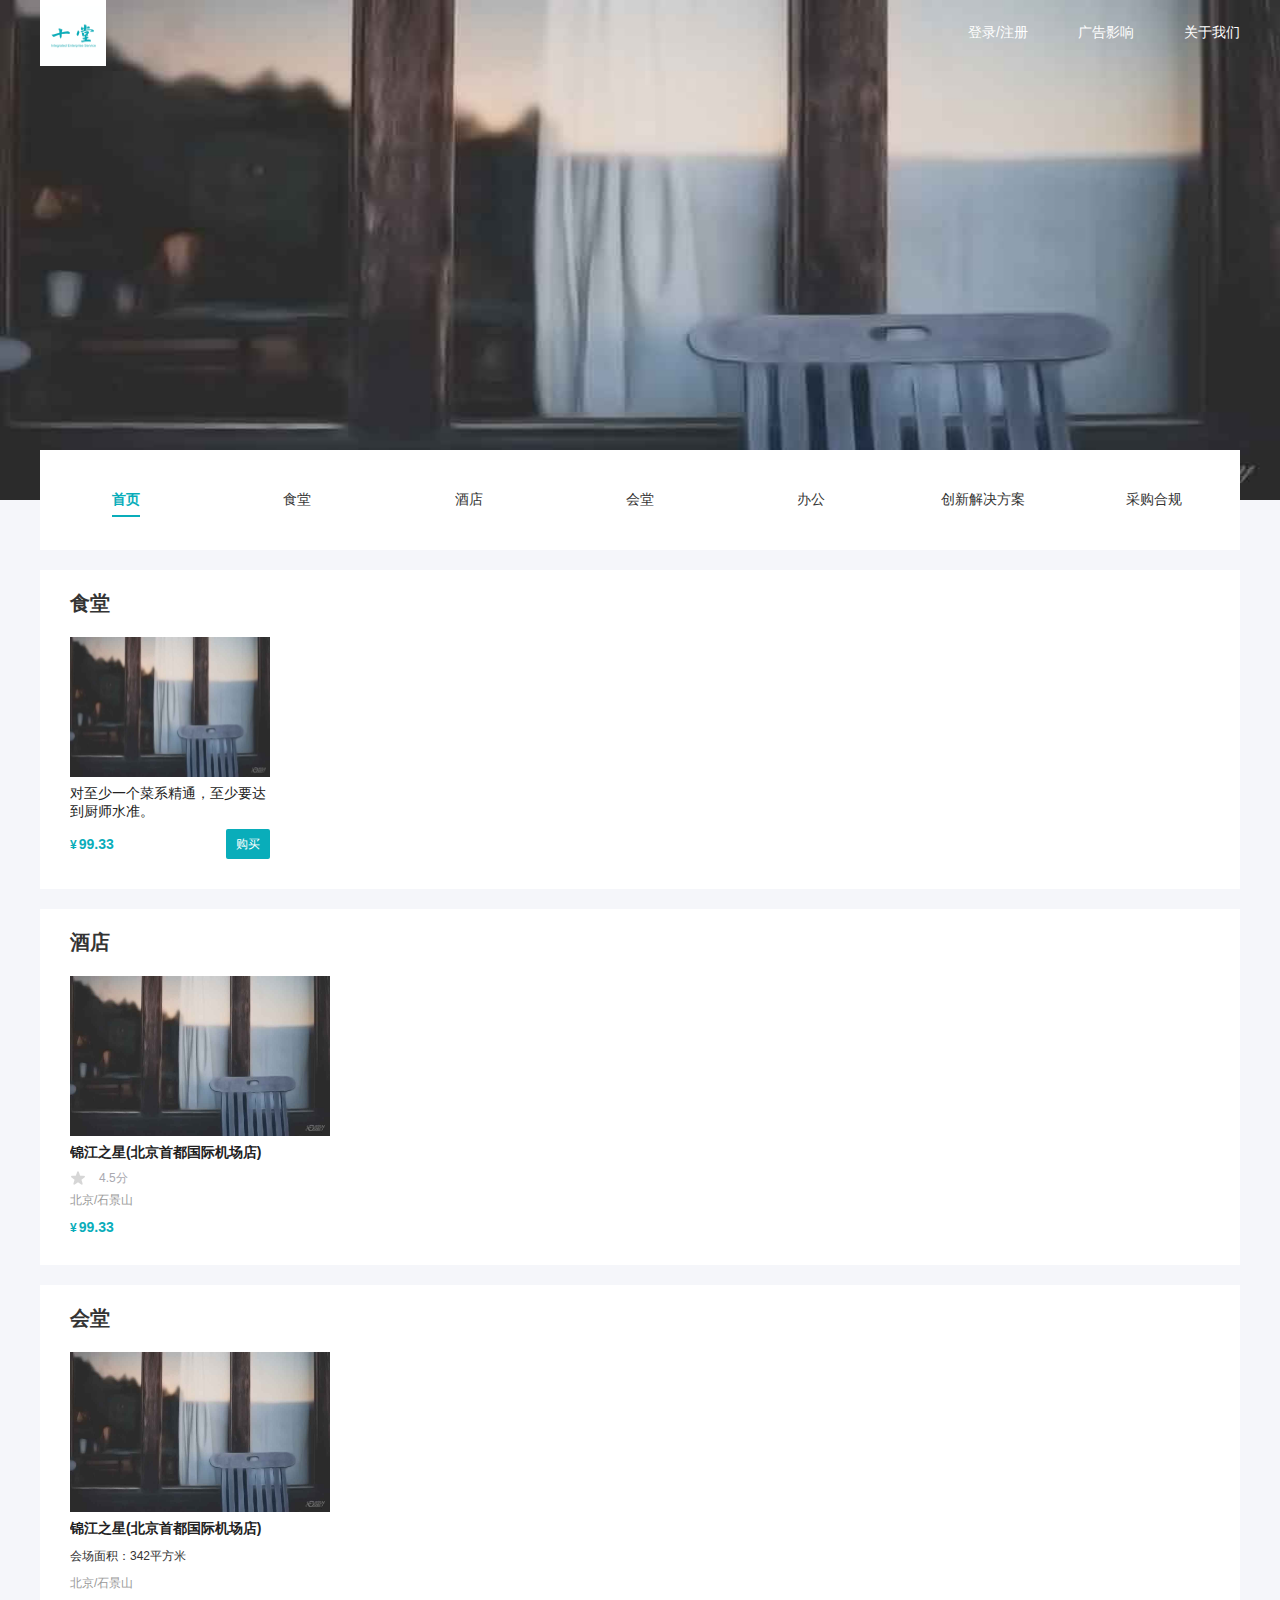
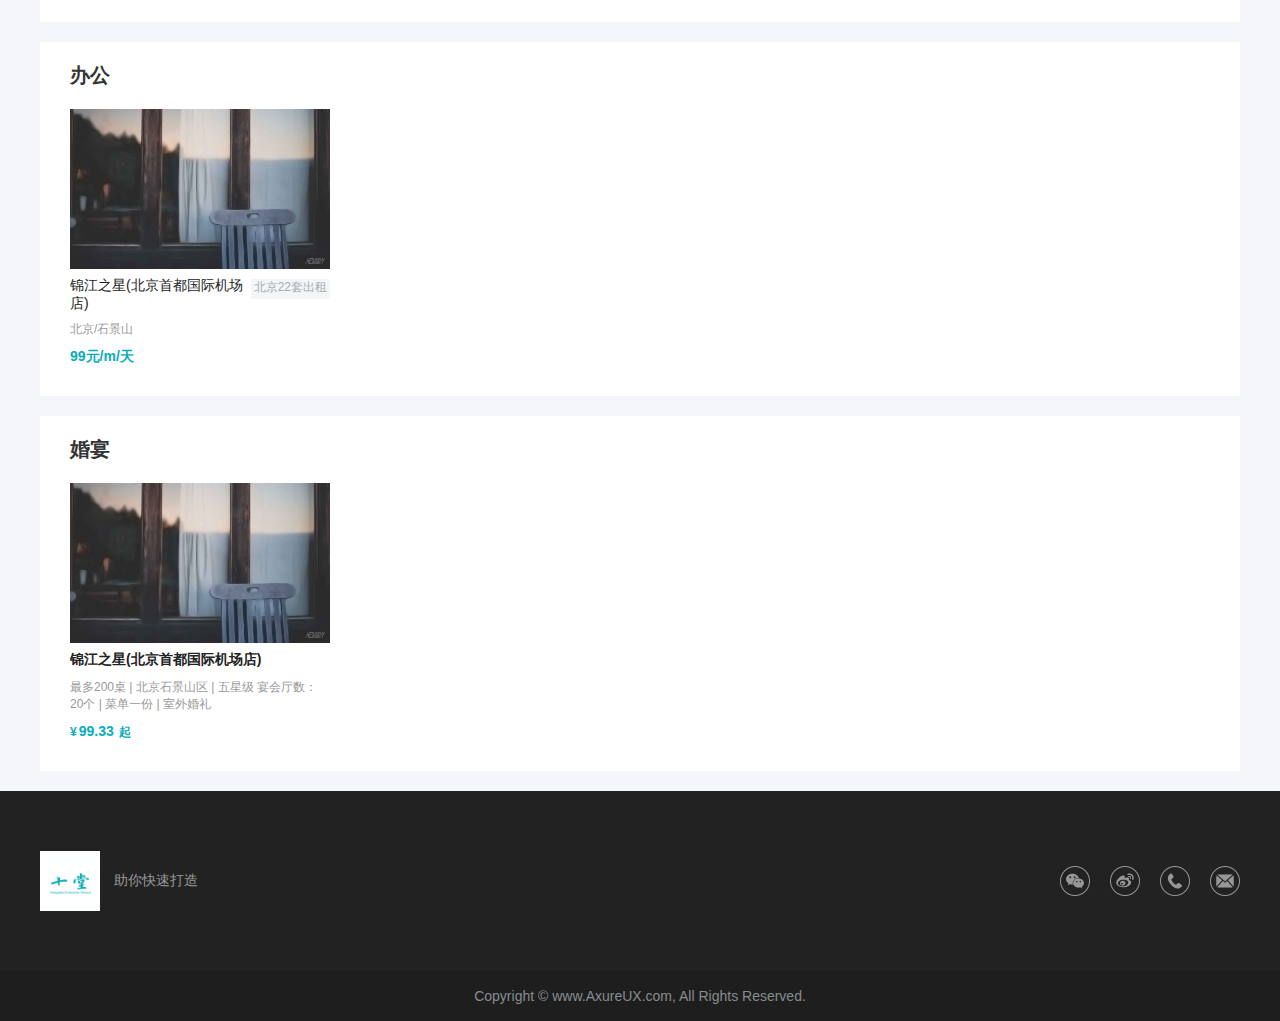
<file: index.html>
<!DOCTYPE html>
<html lang="en">

<head>
    <meta charset="UTF-8">
    <meta name="viewport" content="width=device-width, initial-scale=1.0">
    <title>十堂</title>
    <link rel="stylesheet" href="./css/base.css">
    <script src="https://cdn.bootcdn.net/ajax/libs/vue/2.6.11/vue.min.js"></script>
    <script src="https://cdn.bootcdn.net/ajax/libs/axios/0.20.0-0/axios.min.js"></script>
    <link rel="stylesheet" href="./layui/css/layui.css">
    <script src="./layui/layui.all.js"></script>
</head>

<body>
    <div id="app">
        <div class="wrap">
            <div class="header">
                <img src="./img/logo.png" class="logo" alt="">
                <div class="nav">
                    <a class="item" href="#">登录/注册</a>
                    <a class="item" href="#">广告影响</a>
                    <a class="item" href="#">关于我们</a>
                </div>
            </div>
            <div class="banner"></div>
            <div class="main-nav">
                <div class="item active"><a href="#">首页</a></div>
                <div class="item"><a href="foodList.html">食堂</a></div>
                <div class="item"><a href="#" @click="awaitOpen">酒店</a></div>
                <div class="item"><a href="#" @click="awaitOpen">会堂</a></div>
                <div class="item"><a href="#" @click="awaitOpen">办公</a></div>
                <div class="item"><a href="#">创新解决方案</a></div>
                <div class="item"><a href="#" @click="awaitOpen">采购合规</a></div>
            </div>
            <div class="goods-panel">
                <div class="title">食堂</div>
                <div class="body five">
                    <a href="#" class="good-item" v-for="(item,index) in 5" :key="index">
                        <div class="cover"><img src="./img/bg.jpg" alt=""></div>
                        <div class="name text-hide two-line">对至少一个菜系精通，至少要达到厨师水准。</div>
                        <div class="ft flex justify-between align-center">
                            <div class="price"><small>¥</small>99.33</div>
                            <button type="button" class="layui-btn layui-btn-sm">购买</button>
                        </div>
                    </a>
                </div>
            </div>
            <div class="goods-panel">
                <div class="title">酒店</div>
                <div class="body">
                    <a href="#" class="good-item" v-for="(item,index) in 4" :key="index">
                        <div class="cover"><img src="./img/bg.jpg" alt=""></div>
                        <div class="name text-hide bold">锦江之星(北京首都国际机场店)</div>
                        <div class="star-group">
                            <div class="item" :class="star > index?'active':''" v-for="(item,index) in 5" :key="index">
                            </div>
                            <div class="label">4.5分</div>
                        </div>
                        <div class="f12 text-muted mt-xs mb-sm">北京/石景山</div>
                        <div class="ft">
                            <div class="price"><small>¥</small>99.33</div>
                        </div>
                    </a>
                </div>
            </div>
            <div class="goods-panel">
                <div class="title">会堂</div>
                <div class="body">
                    <a href="#" class="good-item" v-for="(item,index) in 4" :key="index">
                        <div class="cover"><img src="./img/bg.jpg" alt=""></div>
                        <div class="name text-hide bold">锦江之星(北京首都国际机场店)</div>
                        <div class="f12 mt-sm mb-sm">会场面积：342平方米</div>
                        <div class="f12 text-muted">北京/石景山</div>
                    </a>
                </div>
            </div>
            <div class="goods-panel">
                <div class="title">办公</div>
                <div class="body">
                    <a href="#" class="good-item" v-for="(item,index) in 4" :key="index">
                        <div class="cover"><img src="./img/bg.jpg" alt=""></div>
                        <div class="flex justify-between">
                            <div class="pr-sm name text-hide two-line">锦江之星(北京首都国际机场店)</div>
                            <div class="tag mt-sm">北京22套出租</div>
                        </div>
                        <div class="f12 mb-sm text-muted">北京/石景山</div>
                        <div class="ft">
                            <div class="price">99元/m/天</div>
                        </div>
                    </a>
                </div>
            </div>
            <div class="goods-panel">
                <div class="title">婚宴</div>
                <div class="body">
                    <a href="#" class="good-item" v-for="(item,index) in 4" :key="index">
                        <div class="cover"><img src="./img/bg.jpg" alt=""></div>
                        <div class="name text-hide bold">锦江之星(北京首都国际机场店)</div>
                        <div class="f12 mt-sm mb-sm text-muted">最多200桌 | 北京石景山区 | 五星级
                            宴会厅数：20个 | 菜单一份 | 室外婚礼</div>
                        <div class="ft">
                            <div class="price"><small>¥</small>99.33<small class="ml-xs">起</small></div>
                        </div>
                    </a>
                </div>
            </div>
        </div>
        <div class="footer-wrap">
            <div class="footer-hd">
                <div class="footer wrap flex align-center justify-between">
                    <div class="ft-left">
                        <img src="./img/logo.png" alt="" class="logo mr-sm">
                        <span class="text-muted">助你快速打造</span>
                    </div>
                    <div class="ft-right">
                        <a href="#" class="menu wx"></a>
                        <a href="#" class="menu wb"></a>
                        <a href="#" class="menu sj"></a>
                        <a href="#" class="menu yx"></a>
                    </div>
                </div>
            </div>
            <div class="footer-bd">
                <div class="copyright wrap">Copyright © www.AxureUX.com, All Rights Reserved.</div>
            </div>
        </div>
    </div>

    <script>
        vm = new Vue({
            el: '#app',
            data: {
                star: 4,
            },
            mounted() {

            },
            methods: {
                awaitOpen() {
                    layer.msg('敬请期待', {
                        icon: 6
                    });
                }
            }
        })
    </script>
    <style>
        #app {
            background: url('./img/bg.jpg');
            background-color: #F5F6FA;
            background-repeat: no-repeat;
            background-position: top center;
            background-size: 100% 500px;
        }

        .banner {
            height: 384px;
        }
    </style>
</body>

</html>
</file>
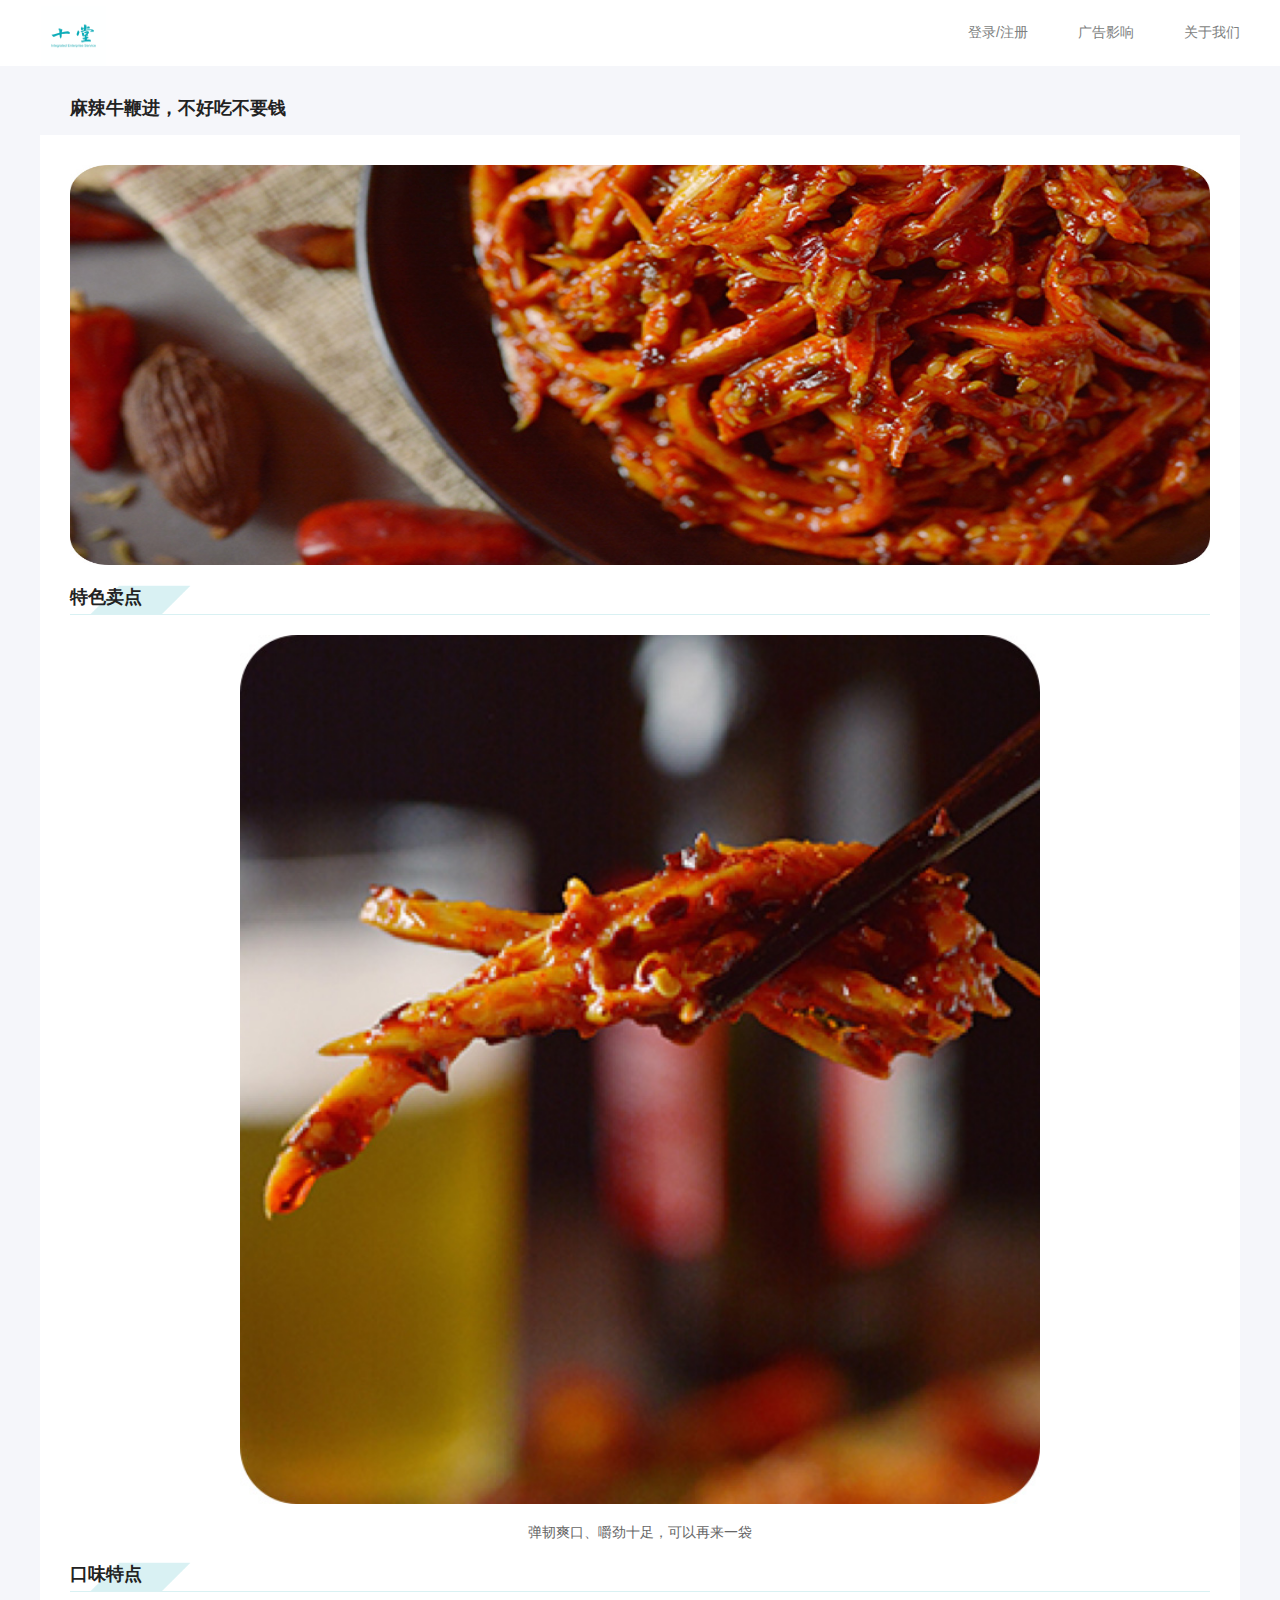
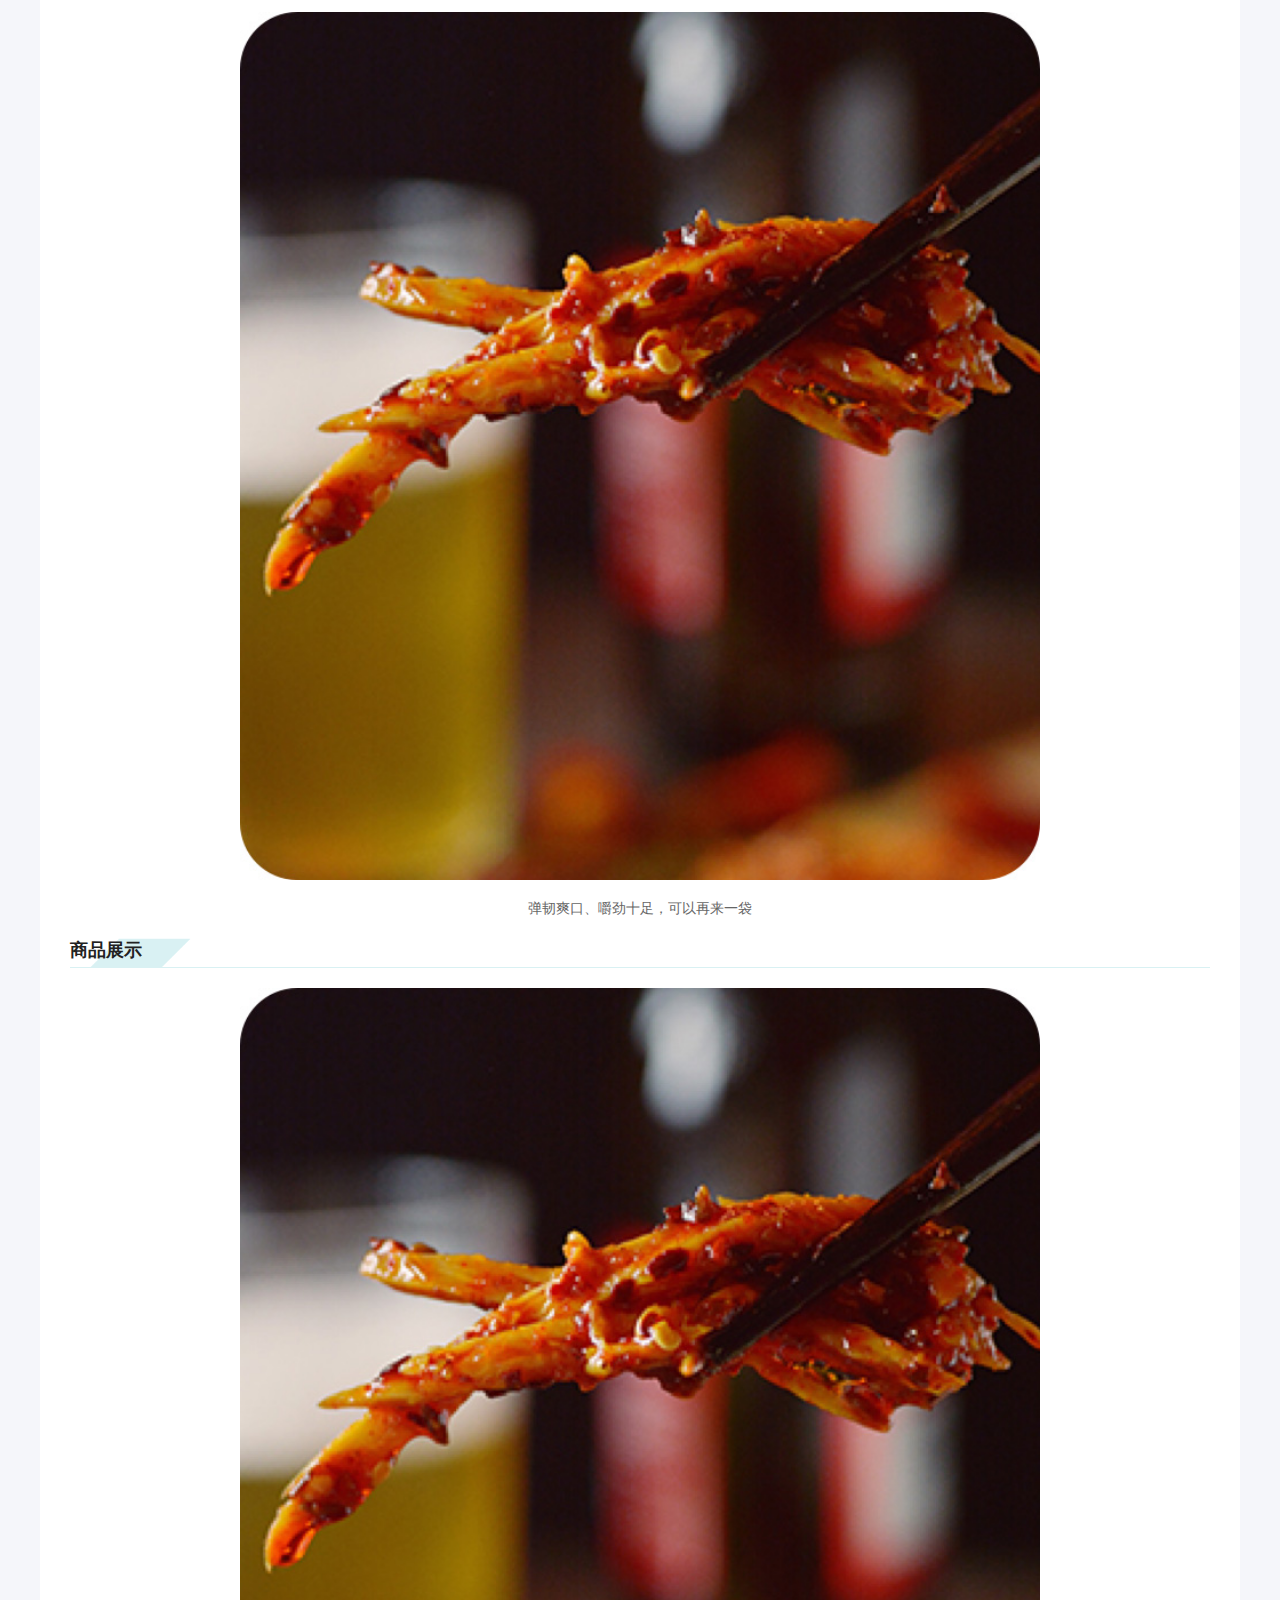
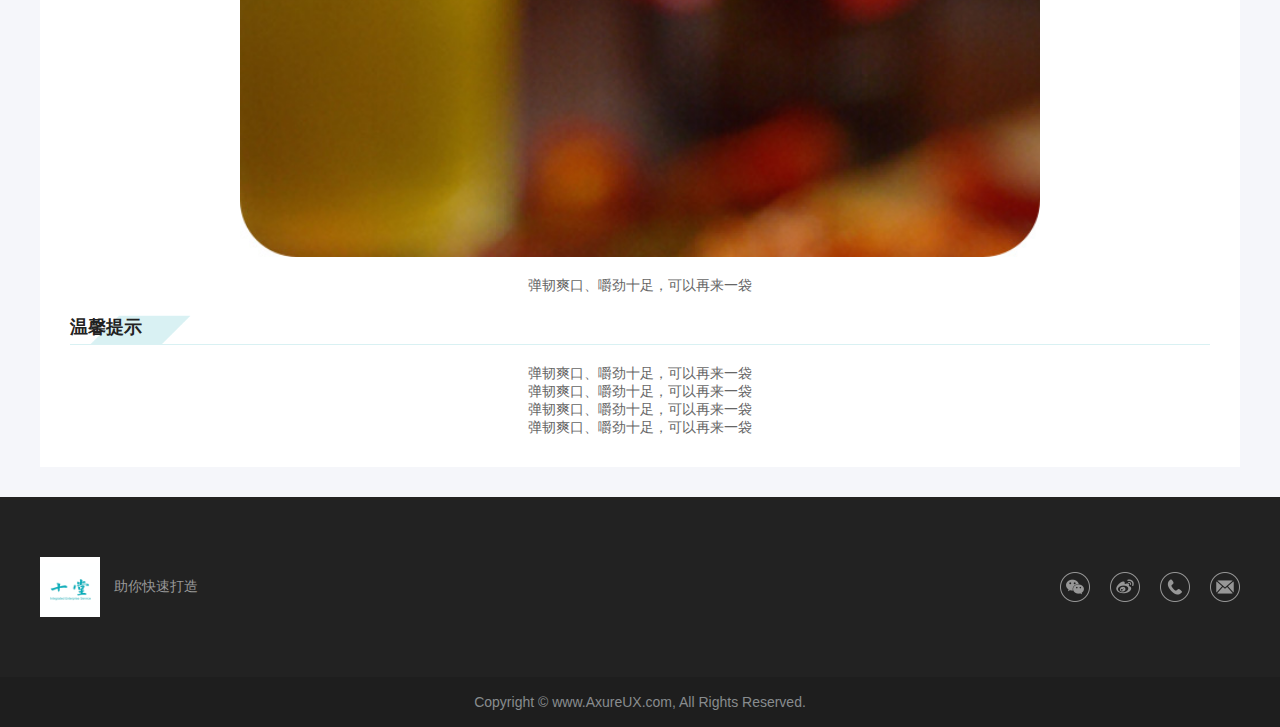
<file: foodDetail.html>
<!DOCTYPE html>
<html lang="en">

<head>
    <meta charset="UTF-8">
    <meta name="viewport" content="width=device-width, initial-scale=1.0">
    <title>十堂</title>
    <link rel="stylesheet" href="./css/base.css">
    <script src="https://cdn.bootcdn.net/ajax/libs/vue/2.6.11/vue.min.js"></script>
    <script src="https://cdn.bootcdn.net/ajax/libs/axios/0.20.0-0/axios.min.js"></script>
    <link rel="stylesheet" href="./layui/css/layui.css">
    <script src="./layui/layui.all.js"></script>
</head>

<body>
    <div id="app">
        <div class="header-warp">
            <div class="header wrap">
                <img src="./img/logo.png" class="logo" alt="">
                <div class="nav">
                    <a class="item" href="#">登录/注册</a>
                    <a class="item" href="#">广告影响</a>
                    <a class="item" href="#">关于我们</a>
                </div>
            </div>
        </div>
        <div class="wrap food-title">麻辣牛鞭进，不好吃不要钱</div>
        <div class="wrap food-content">

            <div class="food-banner">
                <img src="./img/food/01.jpg" alt="">
            </div>
            <div class="food-area">
                <div class="sub-tit">特色卖点</div>
                <div class="food-info">
                    <div class="photo"><img src="./img/food/02.jpg" alt=""></div>
                    <div class="info">弹韧爽口、嚼劲十足，可以再来一袋</div>
                </div>
            </div>
            <div class="food-area">
                <div class="sub-tit">口味特点</div>
                <div class="food-info">
                    <div class="photo"><img src="./img/food/02.jpg" alt=""></div>
                    <div class="info">弹韧爽口、嚼劲十足，可以再来一袋</div>
                </div>
            </div>
            <div class="food-area">
                <div class="sub-tit">商品展示</div>
                <div class="food-info">
                    <div class="photo"><img src="./img/food/02.jpg" alt=""></div>
                    <div class="info">弹韧爽口、嚼劲十足，可以再来一袋</div>
                </div>
            </div>
            <div class="food-area">
                <div class="sub-tit">温馨提示</div>
                <div class="food-info">
                    <div class="info">弹韧爽口、嚼劲十足，可以再来一袋</div>
                    <div class="info">弹韧爽口、嚼劲十足，可以再来一袋</div>
                    <div class="info">弹韧爽口、嚼劲十足，可以再来一袋</div>
                    <div class="info">弹韧爽口、嚼劲十足，可以再来一袋</div>
                </div>
            </div>
        </div>
        <div class="footer-wrap">
            <div class="footer-hd">
                <div class="footer wrap flex align-center justify-between">
                    <div class="ft-left">
                        <img src="./img/logo.png" alt="" class="logo mr-sm">
                        <span class="text-muted">助你快速打造</span>
                    </div>
                    <div class="ft-right">
                        <a href="#" class="menu wx"></a>
                        <a href="#" class="menu wb"></a>
                        <a href="#" class="menu sj"></a>
                        <a href="#" class="menu yx"></a>
                    </div>
                </div>
            </div>
            <div class="footer-bd">
                <div class="copyright wrap">Copyright © www.AxureUX.com, All Rights Reserved.</div>
            </div>
        </div>
    </div>

    <script>
        vm = new Vue({
            el: '#app',
            data: {
                star: 4,
            },
            mounted() {

            },
            methods: {
                awaitOpen() {
                    layer.msg('敬请期待', {
                        icon: 6
                    });
                }
            }
        })
    </script>
    <style>
        .food-content {
            padding: 30px;
            background: #fff;
            margin-bottom: 30px;
        }

        .food-banner img {
            width: 100%;
            height: 400px;
        }

        .food-info {
            text-align: center;
        }

        .food-info .photo img {
            width: 800px;

            margin: 0 auto 20px;
        }

        .food-info .info {
            color: #666;
        }

        .food-title {
            font-size: 18px;
            font-weight: bold;
            margin-bottom: 15px;
            padding: 0 30px;
            margin-top: 30px;
        }
    </style>
</body>

</html>
</file>
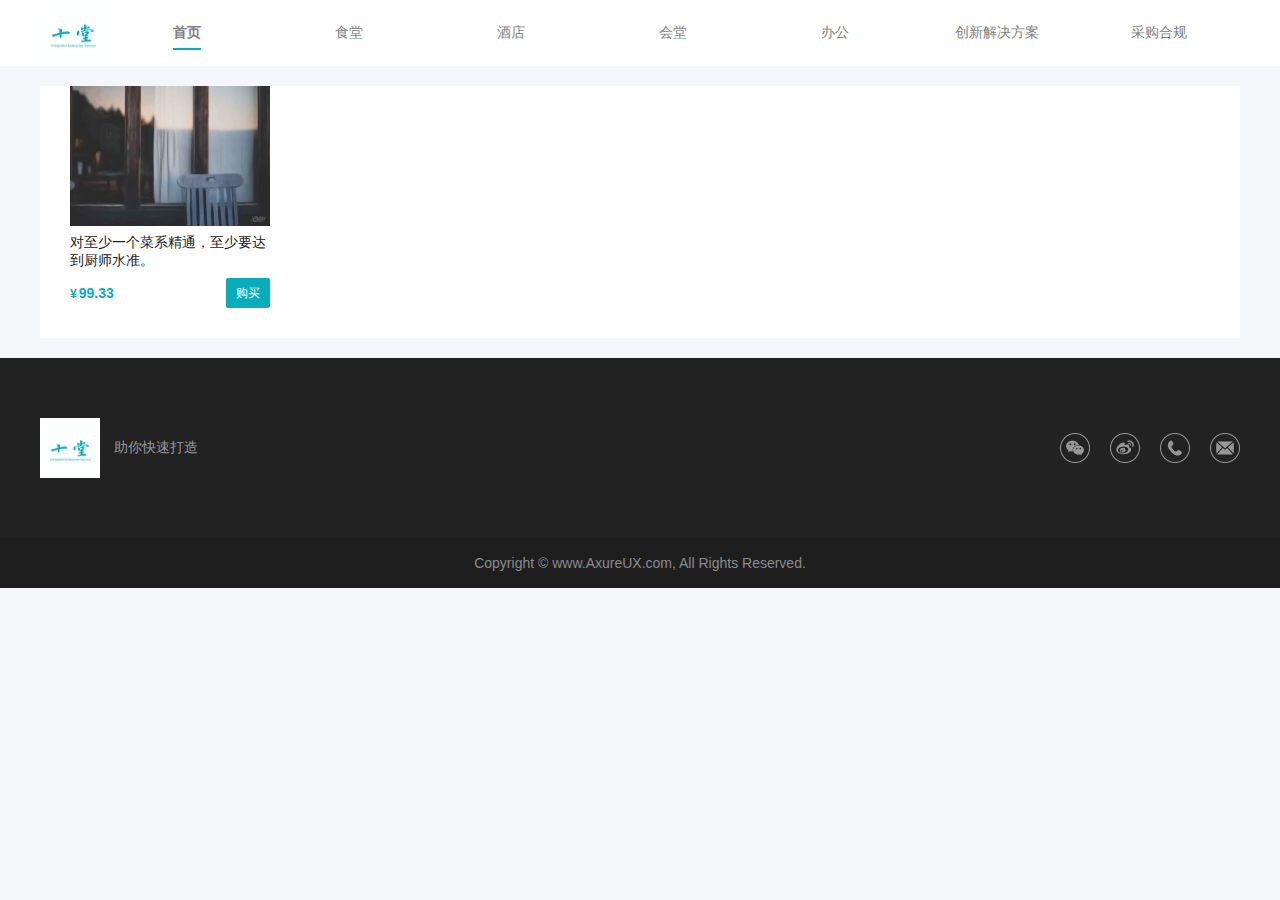
<file: foodList.html>
<!DOCTYPE html>
<html lang="en">

<head>
    <meta charset="UTF-8">
    <meta name="viewport" content="width=device-width, initial-scale=1.0">
    <title>十堂</title>
    <link rel="stylesheet" href="./css/base.css">
    <script src="https://cdn.bootcdn.net/ajax/libs/vue/2.6.11/vue.min.js"></script>
    <script src="https://cdn.bootcdn.net/ajax/libs/axios/0.20.0-0/axios.min.js"></script>
    <link rel="stylesheet" href="./layui/css/layui.css">
    <script src="./layui/layui.all.js"></script>
</head>

<body>
    <div id="app">
        <div class="header-warp">
            <div class="header wrap">
                <img src="./img/logo.png" class="logo" alt="">
                <div class="main-nav">
                    <div class="item active"><a href="#">首页</a></div>
                    <div class="item"><a href="foodList.html">食堂</a></div>
                    <div class="item"><a href="#" @click="awaitOpen">酒店</a></div>
                    <div class="item"><a href="#" @click="awaitOpen">会堂</a></div>
                    <div class="item"><a href="#" @click="awaitOpen">办公</a></div>
                    <div class="item"><a href="#">创新解决方案</a></div>
                    <div class="item"><a href="#" @click="awaitOpen">采购合规</a></div>
                </div>
            </div>
        </div>
        <div class="wrap">
            <div class="goods-panel">
                <div class="body five">
                    <a href="#" class="good-item" v-for="(item,index) in 20" :key="index">
                        <div class="cover"><img src="./img/bg.jpg" alt=""></div>
                        <div class="name text-hide two-line">对至少一个菜系精通，至少要达到厨师水准。</div>
                        <div class="ft flex justify-between align-center">
                            <div class="price"><small>¥</small>99.33</div>
                            <button type="button" class="layui-btn layui-btn-sm">购买</button>
                        </div>
                    </a>
                </div>
            </div>
        </div>
        <div class="footer-wrap">
            <div class="footer-hd">
                <div class="footer wrap flex align-center justify-between">
                    <div class="ft-left">
                        <img src="./img/logo.png" alt="" class="logo mr-sm">
                        <span class="text-muted">助你快速打造</span>
                    </div>
                    <div class="ft-right">
                        <a href="#" class="menu wx"></a>
                        <a href="#" class="menu wb"></a>
                        <a href="#" class="menu sj"></a>
                        <a href="#" class="menu yx"></a>
                    </div>
                </div>
            </div>
            <div class="footer-bd">
                <div class="copyright wrap">Copyright © www.AxureUX.com, All Rights Reserved.</div>
            </div>
        </div>
    </div>

    <script>
        vm = new Vue({
            el: '#app',
            data: {
                star: 4,
            },
            mounted() {

            },
            methods: {
                awaitOpen() {
                    layer.msg('敬请期待', {
                        icon: 6
                    });
                }
            }
        })
    </script>
    <style>

    </style>
</body>

</html>
</file>
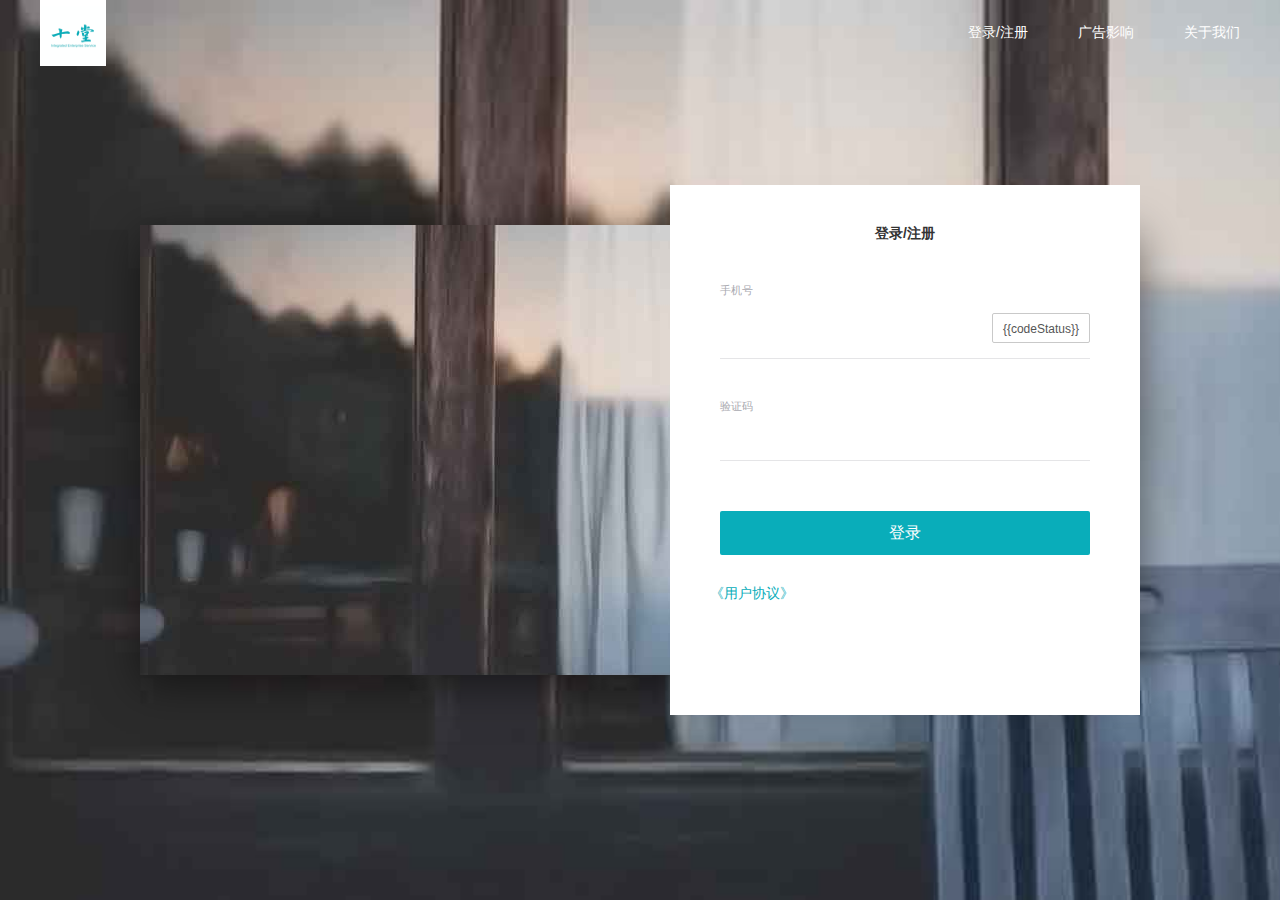
<file: login.html>
<!DOCTYPE html>
<html lang="en">

<head>
    <meta charset="UTF-8">
    <meta name="viewport" content="width=device-width, initial-scale=1.0">
    <title>十堂</title>
    <link rel="stylesheet" href="./css/base.css">
    <script src="https://cdn.bootcdn.net/ajax/libs/vue/2.6.11/vue.min.js"></script>
    <script src="https://cdn.bootcdn.net/ajax/libs/axios/0.20.0-0/axios.min.js"></script>
    <link rel="stylesheet" href="./layui/css/layui.css">
    <script src="./layui/layui.all.js"></script>
</head>

<body>
    <div id="app">
        <div class="header">
            <img src="./img/logo.png" class="logo" alt="">
            <div class="nav">
                <a class="item" href="#">登录/注册</a>
                <a class="item" href="#">广告影响</a>
                <a class="item" href="#">关于我们</a>
            </div>
        </div>
        <div class="login-wrap">
            <div class="login-box layui-form">
                <div class="title">登录/注册</div>
                <div class="form-item">
                    <div class="label">手机号</div>
                    <div class="input flex justify-between">
                        <input type="text" v-model="mobile">
                        <button type="button" class="layui-btn  layui-btn-primary layui-btn-sm"
                            :class="off?'layui-btn-disabled':''" @click="getCode"
                            :disabled="off">{{codeStatus}}</button>
                    </div>
                </div>
                <div class="form-item">
                    <div class="label">验证码</div>
                    <div class="input">
                        <input type="text" v-model="code">
                    </div>
                </div>
                <button type="button" class="layui-btn layui-btn-fluid  layui-btn-lg submit" @click="submit">登录</button>
                <div class=" felx align-center mt-xl">
                    <input type="checkbox" name="" title="注册是为同意" lay-skin="primary" :checked="rule" v-model="rule"
                        lay-filter="code">
                    <span class="text-primary rule">《用户协议》</span>
                </div>
            </div>
        </div>
    </div>

    <script>
        vm = new Vue({
            el: '#app',
            data: {
                mobile: '',
                code: '',
                rule: true,
                form: '',
                off: false,
                codeStatus: '获取验证码',
                timer: '',
            },
            mounted() {
                layui.use('form', () => {
                    this.form = layui.form; //只有执行了这一步，部分表单元素才会自动修饰成功
                    this.form.render();
                });
                console.log(this.form, 111111);
            },
            methods: {
                getCode() {
                    if (!this.mobile) {
                        layer.msg('请输入手机号', {
                            icon: 5
                        });
                        return
                    }
                    this.off = true
                    this.codeStatus = 60
                    this.timer = setInterval(() => {
                        this.codeStatus--
                        if (this.codeStatus < 0) {
                            clearInterval(this.timer)
                            this.off = false
                            this.codeStatus = '获取验证码'
                        }
                    }, 1000)
                    axios.post('/send', {
                        mobile: this.mobile
                    }).then(res => {

                    }).catch(err => {
                        console.log(err);
                    })
                },
                submit() {
                    if (!this.mobile) {
                        layer.msg('请输入手机号', {
                            icon: 5
                        });
                        return
                    }
                    if (!this.code) {
                        layer.msg('请输入验证码', {
                            icon: 5
                        });
                        return
                    }
                    axios.post('/lgoin', {
                        mobile: this.mobile,
                        code: this.code
                    }).then(res => {

                    }).catch(err => {
                        console.log(err);
                    })
                }
            }
        })
    </script>
    <style>
        #app {
            width: 100vw;
            height: 100vh;
            background: url('./img/bg.jpg');
            background-size: cover;
        }


        .login-wrap {
            position: absolute;
            top: 50%;
            left: 50%;
            transform: translate(-50%, -50%);
            width: 1000px;
            height: 450px;
            background: url('./img/bg.jpg');
            box-shadow: 0px 10px 40px 0px rgba(0, 0, 0, 0.5);
        }

        .login-box {
            position: absolute;
            width: 470px;
            height: 530px;
            right: 0;
            top: -40px;
            background: #fff;
            padding: 40px 50px;
        }

        .login-box .title {
            text-align: center;
            font-weight: bold;
            color: #333;
        }

        .form-item {
            margin-top: 40px;
        }

        .form-item .label {
            font-size: 0.8em;
            color: #A9A9B0
        }

        .form-item .input {
            border-bottom: 1px solid rgba(169, 169, 176, 0.3);
            padding: 15px 0;
        }

        .form-item .input:focus,
        .form-item .input:active {
            border-bottom-color: #09ADBA;
        }

        .form-item .input input {
            border: none;
            outline: none;
        }

        .login-box .submit {
            margin-top: 50px;
        }

        .login-box .rule {
            position: absolute;
            margin-left: -10px;
        }
    </style>
</body>

</html>
</file>
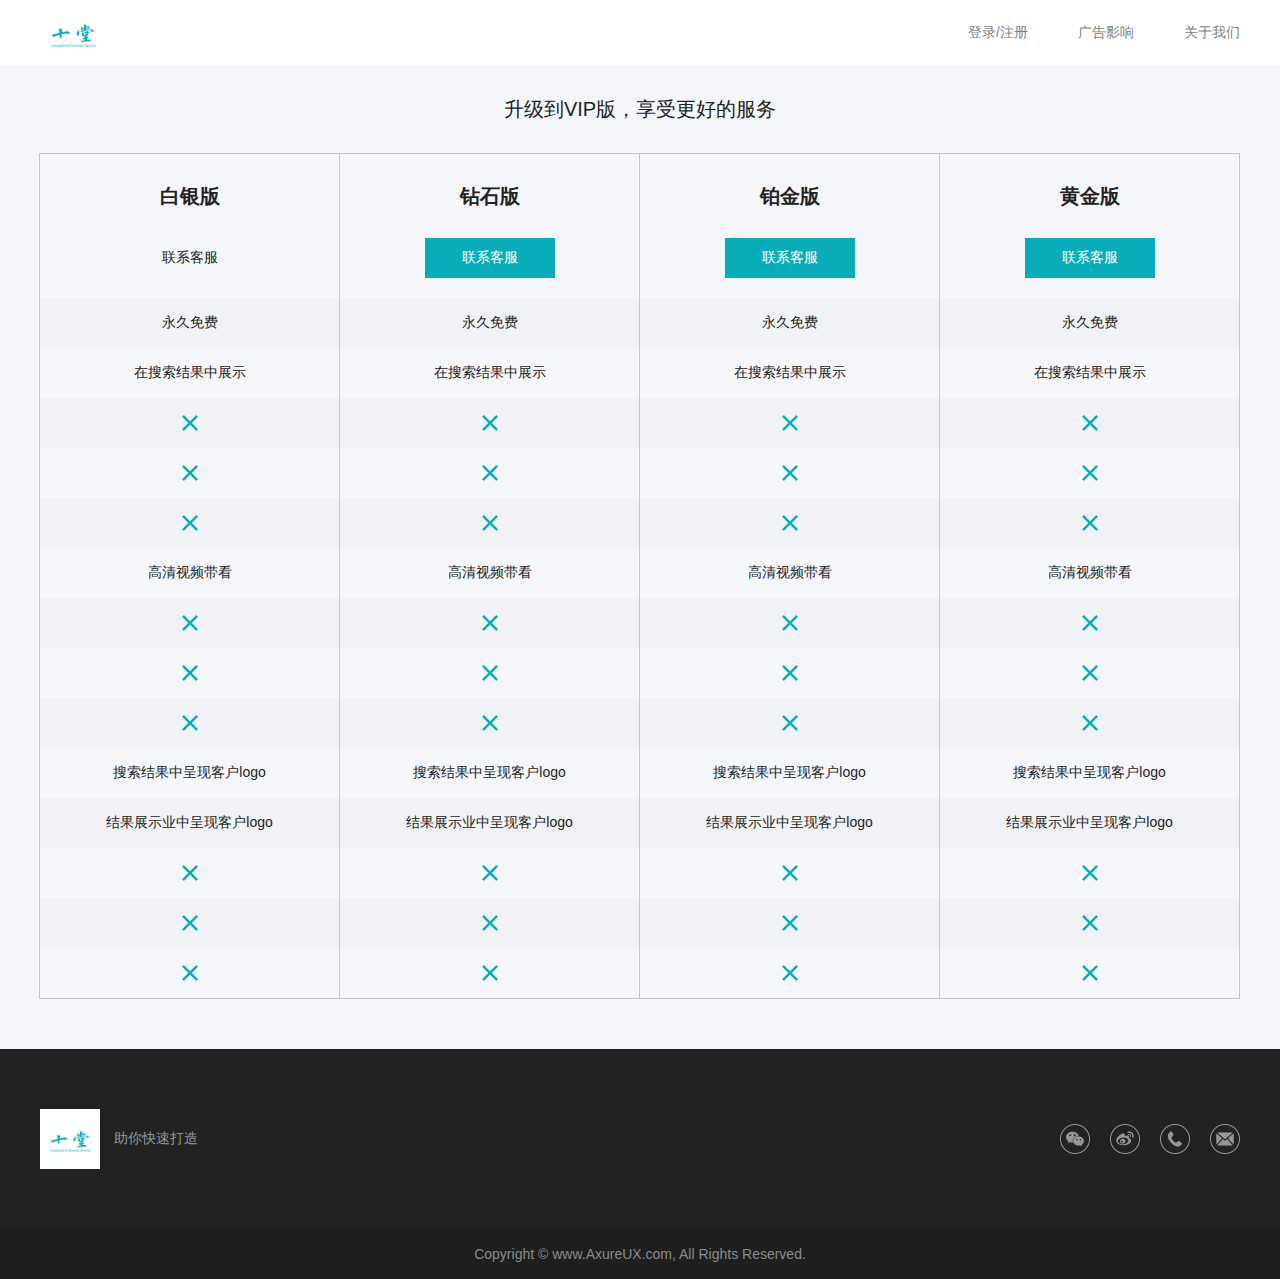
<file: marketing.html>
<!DOCTYPE html>
<html lang="en">

<head>
    <meta charset="UTF-8">
    <meta name="viewport" content="width=device-width, initial-scale=1.0">
    <title>十堂</title>
    <link rel="stylesheet" href="./css/base.css">
    <script src="https://cdn.bootcdn.net/ajax/libs/vue/2.6.11/vue.min.js"></script>
    <script src="https://cdn.bootcdn.net/ajax/libs/axios/0.20.0-0/axios.min.js"></script>
    <link rel="stylesheet" href="./layui/css/layui.css">
    <script src="./layui/layui.all.js"></script>
</head>

<body>
    <div id="app">
        <div class="header-warp">
            <div class="header wrap">
                <img src="./img/logo.png" class="logo" alt="">
                <div class="nav">
                    <a class="item" href="#">登录/注册</a>
                    <a class="item" href="#">广告影响</a>
                    <a class="item" href="#">关于我们</a>
                </div>
            </div>
        </div>
        <div class="mk-title">升级到VIP版，享受更好的服务</div>
        <div class="wrap mk-content">
            <dl class="item">
                <dt>
                    <h2>白银版</h2>
                    <div class="btn text">联系客服</div>
                </dt>
                <dd>永久免费</dd>
                <dd>在搜索结果中展示</dd>
                <dd><img src="./img/error.png" class="error-icon"></dd>
                <dd><img src="./img/error.png" class="error-icon"></dd>
                <dd><img src="./img/error.png" class="error-icon"></dd>
                <dd>高清视频带看</dd>
                <dd><img src="./img/error.png" class="error-icon"></dd>
                <dd><img src="./img/error.png" class="error-icon"></dd>
                <dd><img src="./img/error.png" class="error-icon"></dd>
                <dd>搜索结果中呈现客户logo</dd>
                <dd>结果展示业中呈现客户logo</dd>
                <dd><img src="./img/error.png" class="error-icon"></dd>
                <dd><img src="./img/error.png" class="error-icon"></dd>
                <dd><img src="./img/error.png" class="error-icon"></dd>
            </dl>
            <dl class="item">
                <dt>
                    <h2>钻石版</h2>
                    <div class="btn" @click="kefu">联系客服</div>
                </dt>
                <dd>永久免费</dd>
                <dd>在搜索结果中展示</dd>
                <dd><img src="./img/error.png" class="error-icon"></dd>
                <dd><img src="./img/error.png" class="error-icon"></dd>
                <dd><img src="./img/error.png" class="error-icon"></dd>
                <dd>高清视频带看</dd>
                <dd><img src="./img/error.png" class="error-icon"></dd>
                <dd><img src="./img/error.png" class="error-icon"></dd>
                <dd><img src="./img/error.png" class="error-icon"></dd>
                <dd>搜索结果中呈现客户logo</dd>
                <dd>结果展示业中呈现客户logo</dd>
                <dd><img src="./img/error.png" class="error-icon"></dd>
                <dd><img src="./img/error.png" class="error-icon"></dd>
                <dd><img src="./img/error.png" class="error-icon"></dd>
            </dl>
            <dl class="item">
                <dt>
                    <h2>铂金版</h2>
                    <div class="btn" @click="kefu">联系客服</div>
                </dt>
                <dd>永久免费</dd>
                <dd>在搜索结果中展示</dd>
                <dd><img src="./img/error.png" class="error-icon"></dd>
                <dd><img src="./img/error.png" class="error-icon"></dd>
                <dd><img src="./img/error.png" class="error-icon"></dd>
                <dd>高清视频带看</dd>
                <dd><img src="./img/error.png" class="error-icon"></dd>
                <dd><img src="./img/error.png" class="error-icon"></dd>
                <dd><img src="./img/error.png" class="error-icon"></dd>
                <dd>搜索结果中呈现客户logo</dd>
                <dd>结果展示业中呈现客户logo</dd>
                <dd><img src="./img/error.png" class="error-icon"></dd>
                <dd><img src="./img/error.png" class="error-icon"></dd>
                <dd><img src="./img/error.png" class="error-icon"></dd>
            </dl>
            <dl class="item">
                <dt>
                    <h2>黄金版</h2>
                    <div class="btn" @click="kefu">联系客服</div>
                </dt>
                <dd>永久免费</dd>
                <dd>在搜索结果中展示</dd>
                <dd><img src="./img/error.png" class="error-icon"></dd>
                <dd><img src="./img/error.png" class="error-icon"></dd>
                <dd><img src="./img/error.png" class="error-icon"></dd>
                <dd>高清视频带看</dd>
                <dd><img src="./img/error.png" class="error-icon"></dd>
                <dd><img src="./img/error.png" class="error-icon"></dd>
                <dd><img src="./img/error.png" class="error-icon"></dd>
                <dd>搜索结果中呈现客户logo</dd>
                <dd>结果展示业中呈现客户logo</dd>
                <dd><img src="./img/error.png" class="error-icon"></dd>
                <dd><img src="./img/error.png" class="error-icon"></dd>
                <dd><img src="./img/error.png" class="error-icon"></dd>
            </dl>
        </div>
        <div class="footer-wrap">
            <div class="footer-hd">
                <div class="footer wrap flex align-center justify-between">
                    <div class="ft-left">
                        <img src="./img/logo.png" alt="" class="logo mr-sm">
                        <span class="text-muted">助你快速打造</span>
                    </div>
                    <div class="ft-right">
                        <a href="#" class="menu wx"></a>
                        <a href="#" class="menu wb"></a>
                        <a href="#" class="menu sj"></a>
                        <a href="#" class="menu yx"></a>
                    </div>
                </div>
            </div>
            <div class="footer-bd">
                <div class="copyright wrap">Copyright © www.AxureUX.com, All Rights Reserved.</div>
            </div>
        </div>
    </div>

    <script>
        vm = new Vue({
            el: '#app',
            data: {
                star: 4,
            },
            mounted() {

            },
            methods: {
                kefu() {
                    layer.open({
                        title: '联系服客',
                        content: '400-888-8888'
                    });
                }
            }
        })
    </script>
    <style>
        .mk-title {
            text-align: center;
            padding: 30px;
            font-size: 20px;
            color: #222222;
        }

        .mk-content {
            display: flex;
            margin-bottom: 50px;
        }

        .mk-content .item {
            flex: 1;
            text-align: center;
            border: 1px solid rgba(198, 198, 198, 1);
            margin-left: -1px;
        }

        .mk-content .item dt {
            padding-bottom: 20px;
        }

        .mk-content .item dt h2 {
            font-weight: bold;
            font-size: 20px;
            padding: 30px 0;
        }

        .mk-content .item dt .btn {
            width: 130px;
            height: 40px;
            background: #09ADBA;
            display: flex;
            align-items: center;
            justify-content: center;
            color: #fff;
            margin: 0 auto;
            cursor: pointer;
        }

        .mk-content .item dt .btn.text {
            background: transparent;
            color: #222222;
        }

        .mk-content .item dd {
            font-size: 14px;
            height: 50px;
            display: flex;
            align-items: center;
            justify-content: center;
        }

        .mk-content .item dd:nth-of-type(odd) {
            background: rgba(216, 216, 216, 0.13)
        }

        .mk-content .item:hover {
            box-shadow: 0px 2px 30px 0px rgba(0, 0, 0, 0.1);
            border: 1px solid rgba(9, 173, 186, 1);
            z-index: 1;
            background: rgba(9, 173, 186, 0.05);
        }

        .mk-content .item .error-icon {
            width: 16px;
            height: 16px;
        }
    </style>
</body>

</html>
</file>
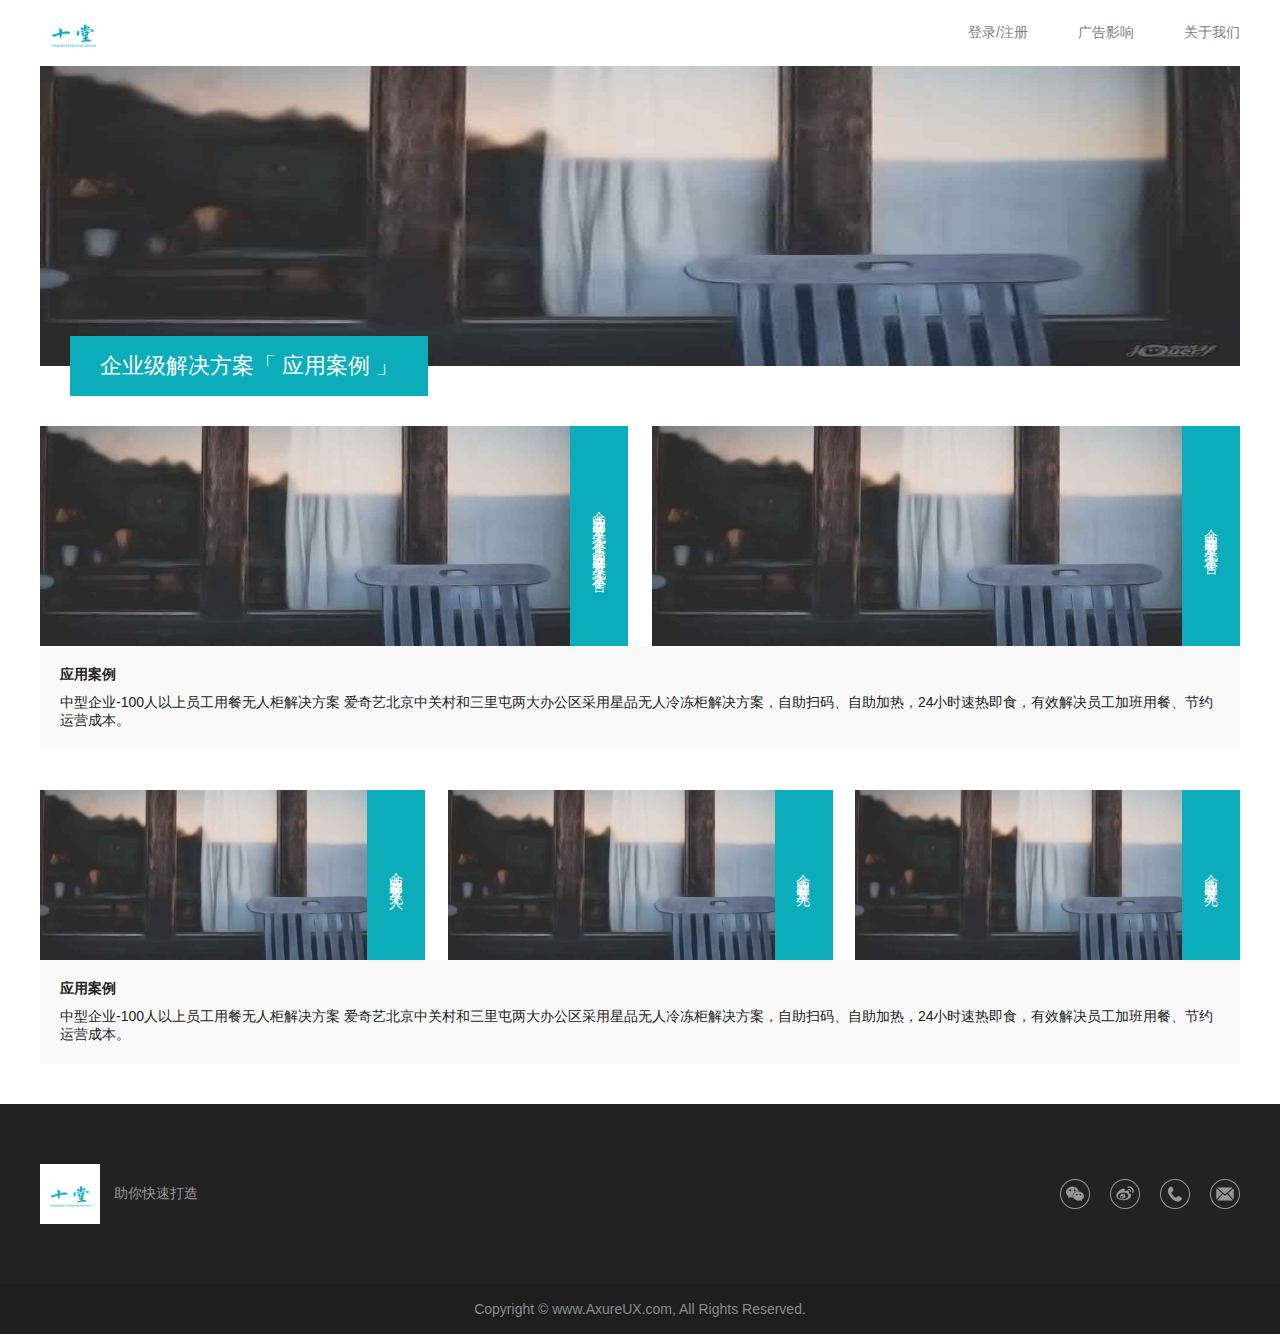
<file: solution.html>
<!DOCTYPE html>
<html lang="en">

<head>
    <meta charset="UTF-8">
    <meta name="viewport" content="width=device-width, initial-scale=1.0">
    <title>十堂</title>
    <link rel="stylesheet" href="./css/base.css">
    <script src="https://cdn.bootcdn.net/ajax/libs/vue/2.6.11/vue.min.js"></script>
    <script src="https://cdn.bootcdn.net/ajax/libs/axios/0.20.0-0/axios.min.js"></script>
    <link rel="stylesheet" href="./layui/css/layui.css">
    <script src="./layui/layui.all.js"></script>
</head>

<body>
    <div id="app">
        <div class="header-warp">
            <div class="header wrap">
                <img src="./img/logo.png" class="logo" alt="">
                <div class="nav">
                    <a class="item" href="#">登录/注册</a>
                    <a class="item" href="#">广告影响</a>
                    <a class="item" href="#">关于我们</a>
                </div>
            </div>
        </div>
        <div class="wrap">
            <div class="banner-box">
                <img src="./img/bg.jpg" class="banner" alt="">
                <div class="title">企业级解决方案「 应用案例 」</div>
            </div>
            <div class="photo-box">
                <div class="photo-panel">
                    <div class="item"> <img src="./img/bg.jpg">
                        <div class="label">企业团餐及无人零售企业团餐及无人零售</div>
                    </div>
                    <div class="item"> <img src="./img/bg.jpg">
                        <div class="label">企业团餐及无人零售</div>
                    </div>
                </div>
                <div class="photo-info">
                    <div class="tit">应用案例</div>
                    <div class="text">中型企业-100人以上员工用餐无人柜解决方案
                        爱奇艺北京中关村和三里屯两大办公区采用星品无人冷冻柜解决方案，自助扫码、自助加热，24小时速热即食，有效解决员工加班用餐、节约运营成本。</div>
                </div>
            </div>
            <div class="photo-box" v-for="(item,index) in 2" :key="index">
                <div class="photo-panel three">
                    <div class="item"> <img src="./img/bg.jpg">
                        <div class="label">企业团餐及无人</div>
                    </div>
                    <div class="item"> <img src="./img/bg.jpg">
                        <div class="label">企业团餐及无</div>
                    </div>
                    <div class="item"> <img src="./img/bg.jpg">
                        <div class="label">企业团餐及无</div>
                    </div>
                </div>
                <div class="photo-info">
                    <div class="tit">应用案例</div>
                    <div class="text">中型企业-100人以上员工用餐无人柜解决方案
                        爱奇艺北京中关村和三里屯两大办公区采用星品无人冷冻柜解决方案，自助扫码、自助加热，24小时速热即食，有效解决员工加班用餐、节约运营成本。</div>
                </div>
            </div>
        </div>
        <div class="footer-wrap">
            <div class="footer-hd">
                <div class="footer wrap flex align-center justify-between">
                    <div class="ft-left">
                        <img src="./img/logo.png" alt="" class="logo mr-sm">
                        <span class="text-muted">助你快速打造</span>
                    </div>
                    <div class="ft-right">
                        <a href="#" class="menu wx"></a>
                        <a href="#" class="menu wb"></a>
                        <a href="#" class="menu sj"></a>
                        <a href="#" class="menu yx"></a>
                    </div>
                </div>
            </div>
            <div class="footer-bd">
                <div class="copyright wrap">Copyright © www.AxureUX.com, All Rights Reserved.</div>
            </div>
        </div>
    </div>

    <script>
        vm = new Vue({
            el: '#app',
            data: {
                star: 4,
            },
            mounted() {

            },
            methods: {
                awaitOpen() {
                    layer.msg('敬请期待', {
                        icon: 6
                    });
                }
            }
        })
    </script>
    <style>
        body {
            background: #fff;
        }

        .banner-box {
            position: relative;
            margin-bottom: 60px;
        }

        .banner-box .title {
            position: absolute;
            left: 30px;
            bottom: -30px;
            background: #0CADBA;
            height: 60px;
            line-height: 60px;
            padding: 0 30px;
            color: #fff;
            font-size: 22px;
        }

        .banner {
            width: 100%;
            height: 300px;
        }

        .photo-box {
            margin: 40px auto;
        }

        .photo-info {
            padding: 20px;
            background: #F9F9F9;
        }

        .photo-info .tit {
            margin-bottom: 10px;
            font-weight: bold;
        }

        .photo-info .text {
            font-size: 14px;
        }

        .photo-panel {
            display: flex;
            justify-content: space-between;
        }

        .photo-panel .item {
            width: 588px;
            position: relative;
        }

        .photo-panel .item .label {
            position: absolute;
            right: 0;
            top: 0;
            bottom: 0;
            background: #0CADBA;
            writing-mode: tb-rl;
            font-size: 14px;
            letter-spacing: 4px;
            color: #fff;
            display: flex;
            align-items: center;
            justify-content: center;
            padding: 20px;
        }

        .photo-panel .item .label.left {
            left: 0;
        }

        .photo-panel .item img {
            width: 100%;
            height: 220px;
        }

        .photo-panel.three .item {
            width: 385px;
        }

        .photo-panel.three .item img {
            height: 170px;
        }
    </style>
</body>

</html>
</file>
<file: css/base.css>
* {
  margin: 0;
  padding: 0;
  box-sizing: border-box;
}

.wrap {
  width: 1200px;
  margin: 0 auto;
}
body {
  font-family: 'PingFang SC', 'Helvetica Neue', Helvetica, 'microsoft yahei',
    arial, STHeiTi, sans-serif;
  background-color: #f5f6fa;
  color: #222222;
}

.h1,
.h2,
.h3,
.h4,
.h5,
.h6,
h1,
h2,
h3,
h4,
h5,
h6 {
  font-weight: 400;
  line-height: 1.2;
}

a {
  text-decoration: none;
  outline: none;
}

.round {
  border-radius: 1000rpx;
}

.radius {
  border-radius: 6rpx;
}

.flex {
  display: flex;
}

.flex-inline {
  display: inline-flex;
}

.basis-xs {
  flex-basis: 20%;
}

.basis-sm {
  flex-basis: 40%;
}

.basis-df {
  flex-basis: 50%;
}

.basis-lg {
  flex-basis: 60%;
}

.basis-xl {
  flex-basis: 80%;
}

.flex-sub {
  flex: 1;
}

.flex-twice {
  flex: 2;
}

.flex-treble {
  flex: 3;
}

.flex-direction {
  flex-direction: column;
}

.flex-wrap {
  flex-wrap: wrap;
}

.align-start {
  align-items: flex-start;
}

.align-end {
  align-items: flex-end;
}

.align-center {
  align-items: center;
}

.align-stretch {
  align-items: stretch;
}

.justify-start {
  justify-content: flex-start;
}

.justify-end {
  justify-content: flex-end;
}

.justify-center {
  justify-content: center;
}

.justify-between {
  justify-content: space-between;
}

.justify-around {
  justify-content: space-around;
}

.align-self-start {
  align-self: flex-start;
}

.align-self-center {
  align-self: center;
}

.align-self-end {
  align-self: flex-end;
}

.number {
  font-family: Arial !important;
}

.poa {
  position: absolute;
}

.por {
  position: relative;
  font-weight: normal;
}

.normal-bg {
  background: #e2e2e2 !important;
}

.hide {
  display: none !important;
}

.block {
  display: block !important;
}

.inline-block {
  display: inline-block !important;
}

.w-inline {
  display: inline !important;
}

.m-auto {
  margin: 0 auto;
}

.w-full {
  width: 100% !important;
}

.w-60 {
  width: 60px !important;
}

.w-80 {
  width: 80px !important;
}

.w-100 {
  width: 100px !important;
}

.w-200 {
  width: 200px !important;
}

.lh-mini {
  line-height: 1.5em !important;
}

.lh-default {
  line-height: 1.8em !important;
}

.box-hidden {
  overflow: hidden;
}

.m-n {
  margin: 0 !important;
}

.ml-n {
  margin-left: 0 !important;
}

.mt-n {
  margin-top: 0 !important;
}

.mb-n {
  margin-bottom: 0 !important;
}

.mr-n {
  margin-right: 0 !important;
}

.mt-xs {
  margin-top: 5px !important;
}

.mt-sm {
  margin-top: 10px !important;
}

.mt-md {
  margin-top: 15px !important;
}

.mt-lg {
  margin-top: 20px !important;
}

.mt-xl {
  margin-top: 30px !important;
}

.mb-xs {
  margin-bottom: 5px !important;
}

.mb-sm {
  margin-bottom: 10px !important;
}

.mb-md {
  margin-bottom: 15px !important;
}

.mb-lg {
  margin-bottom: 20px !important;
}

.mb-xl {
  margin-bottom: 30px !important;
}

.mr-xs {
  margin-right: 5px !important;
}

.mr-sm {
  margin-right: 10px !important;
}

.mr-md {
  margin-right: 15px !important;
}

.mr-lg {
  margin-right: 20px !important;
}

.mr-xl {
  margin-right: 30px !important;
}

.ml-xs {
  margin-left: 5px !important;
}

.ml-sm {
  margin-left: 10px !important;
}

.ml-md {
  margin-left: 15px !important;
}

.ml-lg {
  margin-left: 20px !important;
}

.ml-xl {
  margin-left: 30px !important;
}

.p-n {
  padding: 0 !important;
}

.pl-n {
  padding-left: 0 !important;
}

.pr-n {
  padding-right: 0 !important;
}

.p-xs {
  padding: 5px !important;
}

.p-sm {
  padding: 10px !important;
}

.p-md {
  padding: 15px !important;
}

.p-lg {
  padding: 20px !important;
}

.p-xl {
  padding: 30px !important;
}

.m-xs {
  margin: 5px !important;
}

.m-sm {
  margin: 10px !important;
}

.m-md {
  margin: 15px !important;
}

.m-lg {
  margin: 20px !important;
}

.m-xl {
  margin: 30px !important;
}

.space-xs {
  margin: 5px 0 !important;
}

.space-sm {
  margin: 10px 0 !important;
}

.space-md {
  margin: 15px 0 !important;
}

.space-lg {
  margin: 20px 0 !important;
}

.space-xl {
  margin: 30px 0 !important;
}

.fwn {
  font-weight: normal !important;
}

.bold {
  font-weight: bold;
}

.fsn {
  font-style: normal !important;
}

.f12 {
  font-size: 12px !important;
}

.f13 {
  font-size: 13px !important;
}

.f14 {
  font-size: 14px !important;
}

.f15 {
  font-size: 15px !important;
}

.f16 {
  font-size: 16px !important;
}

.f18 {
  font-size: 18px !important;
}

.f20 {
  font-size: 20px !important;
}

.f24 {
  font-size: 24px !important;
}

.f26 {
  font-size: 26px !important;
}

.f30 {
  font-size: 30px !important;
}

.f36 {
  font-size: 36px !important;
}

.text-left {
  text-align: left !important;
}

.text-right {
  text-align: right !important;
}

.text-center {
  text-align: center !important;
}

.text-justify {
  display: flex;

  justify-content: space-between;
  align-items: center;
}

.text-hide {
  display: -webkit-box;
  display: -moz-box;
  overflow: hidden;
  text-overflow: ellipsis;
  word-break: break-all;
  -webkit-box-orient: vertical;
  -webkit-line-clamp: 1;
}

.text-hide.two-line {
  -webkit-line-clamp: 2;
}

.text-hide.three-line {
  -webkit-line-clamp: 3;
}

.text-nowrap {
  white-space: nowrap;
}

.grey-link {
  color: #3f464b !important;
}

.grey-link:hover {
  color: #000 !important;
}

.black-link {
  color: #000;
}

.black-link:hover {
  color: $purple;
}

.text-white {
  color: #fff !important;
}

.text-default {
  color: #333 !important;
}

.text-info {
  color: #666 !important;
}

.text-muted {
  color: #999 !important;
}

.text-primary {
  color: #09adba !important;
}

.no-content {
  padding: 30px;
  background: #fff;
  text-align: center;
  font-size: 14px;
  color: #999;
}
.white-wrap {
  background: #fff;
  border-radius: 2px;
  box-shadow: 0 0 20px rgba(137, 157, 197, 0.1);
}

.header-warp {
  background: #fff;
}

.header {
  max-width: 1200px;
  margin: 0 auto;
  display: flex;
  align-items: center;
  justify-content: space-between;
}

.header .logo {
  width: 66px;
  height: 66px;
  background: #fff;
}

.header .nav {
  display: flex;
}

.header .nav .item {
  color: #fff;
  padding-left: 50px;
}

.header .main-nav {
  height: 66px;
  flex: 1;
}
.header .main-nav .item a,
.header-warp .nav .item {
  color: #7e7f81 !important;
}
.header-warp .nav .item:hover {
  color: #09adba !important;
}
.footer-hd {
  background: #222222;
  color: #fff;
}
.footer-hd .footer {
  height: 180px;
}
.footer-bd {
  background: #1e1e1e;
}
.copyright {
  font-size: 14px;
  color: #888c8e;
  text-align: center;
  line-height: 50px;
}
.footer .logo {
  width: 60px;
  height: 60px;
}
.footer .ft-right {
  display: flex;
}
.footer .ft-right .menu {
  width: 30px;
  height: 30px;
  margin-left: 20px;
  display: inline-block;
}
.footer .ft-right .menu.wx {
  background: url('../img/wx_default.png');
  background-size: contain;
}
.footer .ft-right .menu.wx:hover {
  background: url('../img/wx_active.png');
  background-size: contain;
}
.footer .ft-right .menu.wb {
  background: url('../img/weibo_default.png');
  background-size: contain;
}
.footer .ft-right .menu.wb:hover {
  background: url('../img/weibo_active.png');
  background-size: contain;
}
.footer .ft-right .menu.sj {
  background: url('../img/phone_default.png');
  background-size: contain;
}
.footer .ft-right .menu.sj:hover {
  background: url('../img/phone_active.png');
  background-size: contain;
}
.footer .ft-right .menu.yx {
  background: url('../img/email_default.png');
  background-size: contain;
}
.footer .ft-right .menu.yx:hover {
  background: url('../img/email_active.png');
  background-size: contain;
}

.goods-panel {
  padding: 0 30px;
  background: #fff;
  margin: 20px auto;
}

.goods-panel .title {
  color: #343434;
  font-size: 20px;
  font-weight: bold;
  padding: 20px 0;
}

.goods-panel .body {
  display: flex;
  flex-wrap: wrap;
  margin-right: -33px;
}

.goods-panel .body .good-item {
  width: 260px;
  margin-bottom: 30px;
  margin-right: 33px;
}

.good-item .cover,
.good-item .cover img {
  width: 100%;
  height: 160px;
  transition: all 0.4s;
}

.good-item .cover:hover img {
  transform: scale(1.05);
}

.good-item .name {
  color: #222222;
  margin: 8px 0;
}
.good-item .name .two-line {
  height: 40px;
}
.good-item .price {
  font-weight: bold;
  color: #09adba;
}
.good-item .price small {
  font-size: 12px;
  display: inline-block;
  padding-right: 2px;
}

.good-item .tag {
  font-size: 12px;
  color: #a9a9b0;
  padding: 0 3px;
  border-radius: 2px;
  background: #f3f5f7;
  white-space: nowrap;
  height: 20px;
}

.goods-panel .body.five {
  margin-right: -35px;
}

.goods-panel .body.five .good-item {
  width: 200px;
  margin-bottom: 30px;
  margin-right: 35px;
}
.goods-panel .body.five .good-item .cover,
.goods-panel .body.five .good-item .cover img {
  height: 140px;
}
.star-group {
  display: flex;
}
.star-group .label {
  font-size: 12px;
  color: #a9a9b0;
  padding-left: 10px;
}
.star-group .item {
  width: 16px;
  height: 16px;
  margin-right: 3px;
  background: url('../img/star_gray.png');
  background-size: contain;
}
.star-group .item.active {
  width: 16px;
  height: 16px;
  background: url('../img/star.png');
  background-size: contain;
}

.main-nav {
  height: 100px;
  background: #fff;
  display: flex;
  align-items: center;
}

.main-nav .item {
  flex: 1;
  text-align: center;
}

.main-nav .active a {
  position: relative;
  color: #09adba;
  font-weight: bold;
}
.main-nav .item a:hover {
  color: #09adba !important;
}
.main-nav .active a::after {
  content: '';
  position: absolute;
  height: 2px;
  left: 0;
  right: 0;
  bottom: -10px;
  background: #09adba;
}

.sub-tit {
  border-bottom: 1px solid #d9f1f3;
  font-size: 18px;
  font-weight: bold;
  background: url('../img/tit_bg.png');
  background-size: contain;
  background-repeat: no-repeat;
  background-position: 20px bottom;
  margin: 20px 0;
  padding-bottom: 5px;
}
</file>
<file: layui/css/layui.css>
/** layui-v2.5.6 MIT License By https://www.layui.com */
.layui-inline,
img {
  display: inline-block;
  vertical-align: middle;
}
h1,
h2,
h3,
h4,
h5,
h6 {
  font-weight: 400;
}
.layui-edge,
.layui-header,
.layui-inline,
.layui-main {
  position: relative;
}
.layui-body,
.layui-edge,
.layui-elip {
  overflow: hidden;
}
.layui-btn,
.layui-edge,
.layui-inline,
img {
  vertical-align: middle;
}
.layui-btn,
.layui-disabled,
.layui-icon,
.layui-unselect {
  -moz-user-select: none;
  -webkit-user-select: none;
  -ms-user-select: none;
}
.layui-elip,
.layui-form-checkbox span,
.layui-form-pane .layui-form-label {
  text-overflow: ellipsis;
  white-space: nowrap;
}
.layui-breadcrumb,
.layui-tree-btnGroup {
  visibility: hidden;
}
blockquote,
body,
button,
dd,
div,
dl,
dt,
form,
h1,
h2,
h3,
h4,
h5,
h6,
input,
li,
ol,
p,
pre,
td,
textarea,
th,
ul {
  margin: 0;
  padding: 0;
  -webkit-tap-highlight-color: rgba(0, 0, 0, 0);
}
a:active,
a:hover {
  outline: 0;
}
img {
  border: none;
}
li {
  list-style: none;
}
table {
  border-collapse: collapse;
  border-spacing: 0;
}
h4,
h5,
h6 {
  font-size: 100%;
}
button,
input,
optgroup,
option,
select,
textarea {
  font-family: inherit;
  font-size: inherit;
  font-style: inherit;
  font-weight: inherit;
  outline: 0;
}
pre {
  white-space: pre-wrap;
  white-space: -moz-pre-wrap;
  white-space: -pre-wrap;
  white-space: -o-pre-wrap;
  word-wrap: break-word;
}
body {
  line-height: 24px;
  font: 14px Helvetica Neue, Helvetica, PingFang SC, Tahoma, Arial, sans-serif;
}
hr {
  height: 1px;
  margin: 10px 0;
  border: 0;
  clear: both;
}
a {
  color: #333;
  text-decoration: none;
}
a:hover {
  color: #777;
}
a cite {
  font-style: normal;
  *cursor: pointer;
}
.layui-border-box,
.layui-border-box * {
  box-sizing: border-box;
}
.layui-box,
.layui-box * {
  box-sizing: content-box;
}
.layui-clear {
  clear: both;
  *zoom: 1;
}
.layui-clear:after {
  content: '\20';
  clear: both;
  *zoom: 1;
  display: block;
  height: 0;
}
.layui-inline {
  *display: inline;
  *zoom: 1;
}
.layui-edge {
  display: inline-block;
  width: 0;
  height: 0;
  border-width: 6px;
  border-style: dashed;
  border-color: transparent;
}
.layui-edge-top {
  top: -4px;
  border-bottom-color: #999;
  border-bottom-style: solid;
}
.layui-edge-right {
  border-left-color: #999;
  border-left-style: solid;
}
.layui-edge-bottom {
  top: 2px;
  border-top-color: #999;
  border-top-style: solid;
}
.layui-edge-left {
  border-right-color: #999;
  border-right-style: solid;
}
.layui-disabled,
.layui-disabled:hover {
  color: #d2d2d2 !important;
  cursor: not-allowed !important;
}
.layui-circle {
  border-radius: 100%;
}
.layui-show {
  display: block !important;
}
.layui-hide {
  display: none !important;
}
@font-face {
  font-family: layui-icon;
  src: url(../font/iconfont.eot?v=256);
  src: url(../font/iconfont.eot?v=256#iefix) format('embedded-opentype'),
    url(../font/iconfont.woff2?v=256) format('woff2'),
    url(../font/iconfont.woff?v=256) format('woff'),
    url(../font/iconfont.ttf?v=256) format('truetype'),
    url(../font/iconfont.svg?v=256#layui-icon) format('svg');
}
.layui-icon {
  font-family: layui-icon !important;
  font-size: 16px;
  font-style: normal;
  -webkit-font-smoothing: antialiased;
  -moz-osx-font-smoothing: grayscale;
}
.layui-icon-reply-fill:before {
  content: '\e611';
}
.layui-icon-set-fill:before {
  content: '\e614';
}
.layui-icon-menu-fill:before {
  content: '\e60f';
}
.layui-icon-search:before {
  content: '\e615';
}
.layui-icon-share:before {
  content: '\e641';
}
.layui-icon-set-sm:before {
  content: '\e620';
}
.layui-icon-engine:before {
  content: '\e628';
}
.layui-icon-close:before {
  content: '\1006';
}
.layui-icon-close-fill:before {
  content: '\1007';
}
.layui-icon-chart-screen:before {
  content: '\e629';
}
.layui-icon-star:before {
  content: '\e600';
}
.layui-icon-circle-dot:before {
  content: '\e617';
}
.layui-icon-chat:before {
  content: '\e606';
}
.layui-icon-release:before {
  content: '\e609';
}
.layui-icon-list:before {
  content: '\e60a';
}
.layui-icon-chart:before {
  content: '\e62c';
}
.layui-icon-ok-circle:before {
  content: '\1005';
}
.layui-icon-layim-theme:before {
  content: '\e61b';
}
.layui-icon-table:before {
  content: '\e62d';
}
.layui-icon-right:before {
  content: '\e602';
}
.layui-icon-left:before {
  content: '\e603';
}
.layui-icon-cart-simple:before {
  content: '\e698';
}
.layui-icon-face-cry:before {
  content: '\e69c';
}
.layui-icon-face-smile:before {
  content: '\e6af';
}
.layui-icon-survey:before {
  content: '\e6b2';
}
.layui-icon-tree:before {
  content: '\e62e';
}
.layui-icon-ie:before {
  content: '\e7bb';
}
.layui-icon-upload-circle:before {
  content: '\e62f';
}
.layui-icon-add-circle:before {
  content: '\e61f';
}
.layui-icon-download-circle:before {
  content: '\e601';
}
.layui-icon-templeate-1:before {
  content: '\e630';
}
.layui-icon-util:before {
  content: '\e631';
}
.layui-icon-face-surprised:before {
  content: '\e664';
}
.layui-icon-edit:before {
  content: '\e642';
}
.layui-icon-speaker:before {
  content: '\e645';
}
.layui-icon-down:before {
  content: '\e61a';
}
.layui-icon-file:before {
  content: '\e621';
}
.layui-icon-layouts:before {
  content: '\e632';
}
.layui-icon-rate-half:before {
  content: '\e6c9';
}
.layui-icon-add-circle-fine:before {
  content: '\e608';
}
.layui-icon-prev-circle:before {
  content: '\e633';
}
.layui-icon-read:before {
  content: '\e705';
}
.layui-icon-404:before {
  content: '\e61c';
}
.layui-icon-carousel:before {
  content: '\e634';
}
.layui-icon-help:before {
  content: '\e607';
}
.layui-icon-code-circle:before {
  content: '\e635';
}
.layui-icon-windows:before {
  content: '\e67f';
}
.layui-icon-water:before {
  content: '\e636';
}
.layui-icon-username:before {
  content: '\e66f';
}
.layui-icon-find-fill:before {
  content: '\e670';
}
.layui-icon-about:before {
  content: '\e60b';
}
.layui-icon-location:before {
  content: '\e715';
}
.layui-icon-up:before {
  content: '\e619';
}
.layui-icon-pause:before {
  content: '\e651';
}
.layui-icon-date:before {
  content: '\e637';
}
.layui-icon-layim-uploadfile:before {
  content: '\e61d';
}
.layui-icon-delete:before {
  content: '\e640';
}
.layui-icon-play:before {
  content: '\e652';
}
.layui-icon-top:before {
  content: '\e604';
}
.layui-icon-firefox:before {
  content: '\e686';
}
.layui-icon-friends:before {
  content: '\e612';
}
.layui-icon-refresh-3:before {
  content: '\e9aa';
}
.layui-icon-ok:before {
  content: '\e605';
}
.layui-icon-layer:before {
  content: '\e638';
}
.layui-icon-face-smile-fine:before {
  content: '\e60c';
}
.layui-icon-dollar:before {
  content: '\e659';
}
.layui-icon-group:before {
  content: '\e613';
}
.layui-icon-layim-download:before {
  content: '\e61e';
}
.layui-icon-picture-fine:before {
  content: '\e60d';
}
.layui-icon-link:before {
  content: '\e64c';
}
.layui-icon-diamond:before {
  content: '\e735';
}
.layui-icon-log:before {
  content: '\e60e';
}
.layui-icon-key:before {
  content: '\e683';
}
.layui-icon-rate-solid:before {
  content: '\e67a';
}
.layui-icon-fonts-del:before {
  content: '\e64f';
}
.layui-icon-unlink:before {
  content: '\e64d';
}
.layui-icon-fonts-clear:before {
  content: '\e639';
}
.layui-icon-triangle-r:before {
  content: '\e623';
}
.layui-icon-circle:before {
  content: '\e63f';
}
.layui-icon-radio:before {
  content: '\e643';
}
.layui-icon-align-center:before {
  content: '\e647';
}
.layui-icon-align-right:before {
  content: '\e648';
}
.layui-icon-align-left:before {
  content: '\e649';
}
.layui-icon-loading-1:before {
  content: '\e63e';
}
.layui-icon-return:before {
  content: '\e65c';
}
.layui-icon-fonts-strong:before {
  content: '\e62b';
}
.layui-icon-upload:before {
  content: '\e67c';
}
.layui-icon-dialogue:before {
  content: '\e63a';
}
.layui-icon-video:before {
  content: '\e6ed';
}
.layui-icon-headset:before {
  content: '\e6fc';
}
.layui-icon-cellphone-fine:before {
  content: '\e63b';
}
.layui-icon-add-1:before {
  content: '\e654';
}
.layui-icon-face-smile-b:before {
  content: '\e650';
}
.layui-icon-fonts-html:before {
  content: '\e64b';
}
.layui-icon-screen-full:before {
  content: '\e622';
}
.layui-icon-form:before {
  content: '\e63c';
}
.layui-icon-cart:before {
  content: '\e657';
}
.layui-icon-camera-fill:before {
  content: '\e65d';
}
.layui-icon-tabs:before {
  content: '\e62a';
}
.layui-icon-heart-fill:before {
  content: '\e68f';
}
.layui-icon-fonts-code:before {
  content: '\e64e';
}
.layui-icon-ios:before {
  content: '\e680';
}
.layui-icon-at:before {
  content: '\e687';
}
.layui-icon-fire:before {
  content: '\e756';
}
.layui-icon-set:before {
  content: '\e716';
}
.layui-icon-fonts-u:before {
  content: '\e646';
}
.layui-icon-triangle-d:before {
  content: '\e625';
}
.layui-icon-tips:before {
  content: '\e702';
}
.layui-icon-picture:before {
  content: '\e64a';
}
.layui-icon-more-vertical:before {
  content: '\e671';
}
.layui-icon-bluetooth:before {
  content: '\e689';
}
.layui-icon-flag:before {
  content: '\e66c';
}
.layui-icon-loading:before {
  content: '\e63d';
}
.layui-icon-fonts-i:before {
  content: '\e644';
}
.layui-icon-refresh-1:before {
  content: '\e666';
}
.layui-icon-rmb:before {
  content: '\e65e';
}
.layui-icon-addition:before {
  content: '\e624';
}
.layui-icon-home:before {
  content: '\e68e';
}
.layui-icon-time:before {
  content: '\e68d';
}
.layui-icon-user:before {
  content: '\e770';
}
.layui-icon-notice:before {
  content: '\e667';
}
.layui-icon-chrome:before {
  content: '\e68a';
}
.layui-icon-edge:before {
  content: '\e68b';
}
.layui-icon-login-weibo:before {
  content: '\e675';
}
.layui-icon-voice:before {
  content: '\e688';
}
.layui-icon-upload-drag:before {
  content: '\e681';
}
.layui-icon-login-qq:before {
  content: '\e676';
}
.layui-icon-snowflake:before {
  content: '\e6b1';
}
.layui-icon-heart:before {
  content: '\e68c';
}
.layui-icon-logout:before {
  content: '\e682';
}
.layui-icon-file-b:before {
  content: '\e655';
}
.layui-icon-template:before {
  content: '\e663';
}
.layui-icon-transfer:before {
  content: '\e691';
}
.layui-icon-auz:before {
  content: '\e672';
}
.layui-icon-console:before {
  content: '\e665';
}
.layui-icon-app:before {
  content: '\e653';
}
.layui-icon-prev:before {
  content: '\e65a';
}
.layui-icon-website:before {
  content: '\e7ae';
}
.layui-icon-next:before {
  content: '\e65b';
}
.layui-icon-component:before {
  content: '\e857';
}
.layui-icon-android:before {
  content: '\e684';
}
.layui-icon-more:before {
  content: '\e65f';
}
.layui-icon-login-wechat:before {
  content: '\e677';
}
.layui-icon-shrink-right:before {
  content: '\e668';
}
.layui-icon-spread-left:before {
  content: '\e66b';
}
.layui-icon-camera:before {
  content: '\e660';
}
.layui-icon-note:before {
  content: '\e66e';
}
.layui-icon-refresh:before {
  content: '\e669';
}
.layui-icon-female:before {
  content: '\e661';
}
.layui-icon-male:before {
  content: '\e662';
}
.layui-icon-screen-restore:before {
  content: '\e758';
}
.layui-icon-password:before {
  content: '\e673';
}
.layui-icon-senior:before {
  content: '\e674';
}
.layui-icon-theme:before {
  content: '\e66a';
}
.layui-icon-tread:before {
  content: '\e6c5';
}
.layui-icon-praise:before {
  content: '\e6c6';
}
.layui-icon-star-fill:before {
  content: '\e658';
}
.layui-icon-rate:before {
  content: '\e67b';
}
.layui-icon-template-1:before {
  content: '\e656';
}
.layui-icon-vercode:before {
  content: '\e679';
}
.layui-icon-service:before {
  content: '\e626';
}
.layui-icon-cellphone:before {
  content: '\e678';
}
.layui-icon-print:before {
  content: '\e66d';
}
.layui-icon-cols:before {
  content: '\e610';
}
.layui-icon-wifi:before {
  content: '\e7e0';
}
.layui-icon-export:before {
  content: '\e67d';
}
.layui-icon-rss:before {
  content: '\e808';
}
.layui-icon-slider:before {
  content: '\e714';
}
.layui-icon-email:before {
  content: '\e618';
}
.layui-icon-subtraction:before {
  content: '\e67e';
}
.layui-icon-mike:before {
  content: '\e6dc';
}
.layui-icon-light:before {
  content: '\e748';
}
.layui-icon-gift:before {
  content: '\e627';
}
.layui-icon-mute:before {
  content: '\e685';
}
.layui-icon-reduce-circle:before {
  content: '\e616';
}
.layui-icon-music:before {
  content: '\e690';
}
.layui-main {
  width: 1140px;
  margin: 0 auto;
}
.layui-header {
  z-index: 1000;
  height: 60px;
}
.layui-header a:hover {
  transition: all 0.5s;
  -webkit-transition: all 0.5s;
}
.layui-side {
  position: fixed;
  left: 0;
  top: 0;
  bottom: 0;
  z-index: 999;
  width: 200px;
  overflow-x: hidden;
}
.layui-side-scroll {
  position: relative;
  width: 220px;
  height: 100%;
  overflow-x: hidden;
}
.layui-body {
  position: absolute;
  left: 200px;
  right: 0;
  top: 0;
  bottom: 0;
  z-index: 998;
  width: auto;
  overflow-y: auto;
  box-sizing: border-box;
}
.layui-layout-body {
  overflow: hidden;
}
.layui-layout-admin .layui-header {
  background-color: #23262e;
}
.layui-layout-admin .layui-side {
  top: 60px;
  width: 200px;
  overflow-x: hidden;
}
.layui-layout-admin .layui-body {
  position: fixed;
  top: 60px;
  bottom: 44px;
}
.layui-layout-admin .layui-main {
  width: auto;
  margin: 0 15px;
}
.layui-layout-admin .layui-footer {
  position: fixed;
  left: 200px;
  right: 0;
  bottom: 0;
  height: 44px;
  line-height: 44px;
  padding: 0 15px;
  background-color: #eee;
}
.layui-layout-admin .layui-logo {
  position: absolute;
  left: 0;
  top: 0;
  width: 200px;
  height: 100%;
  line-height: 60px;
  text-align: center;
  color: #09adba;
  font-size: 16px;
}
.layui-layout-admin .layui-header .layui-nav {
  background: 0 0;
}
.layui-layout-left {
  position: absolute !important;
  left: 200px;
  top: 0;
}
.layui-layout-right {
  position: absolute !important;
  right: 0;
  top: 0;
}
.layui-container {
  position: relative;
  margin: 0 auto;
  padding: 0 15px;
  box-sizing: border-box;
}
.layui-fluid {
  position: relative;
  margin: 0 auto;
  padding: 0 15px;
}
.layui-row:after,
.layui-row:before {
  content: '';
  display: block;
  clear: both;
}
.layui-col-lg1,
.layui-col-lg10,
.layui-col-lg11,
.layui-col-lg12,
.layui-col-lg2,
.layui-col-lg3,
.layui-col-lg4,
.layui-col-lg5,
.layui-col-lg6,
.layui-col-lg7,
.layui-col-lg8,
.layui-col-lg9,
.layui-col-md1,
.layui-col-md10,
.layui-col-md11,
.layui-col-md12,
.layui-col-md2,
.layui-col-md3,
.layui-col-md4,
.layui-col-md5,
.layui-col-md6,
.layui-col-md7,
.layui-col-md8,
.layui-col-md9,
.layui-col-sm1,
.layui-col-sm10,
.layui-col-sm11,
.layui-col-sm12,
.layui-col-sm2,
.layui-col-sm3,
.layui-col-sm4,
.layui-col-sm5,
.layui-col-sm6,
.layui-col-sm7,
.layui-col-sm8,
.layui-col-sm9,
.layui-col-xs1,
.layui-col-xs10,
.layui-col-xs11,
.layui-col-xs12,
.layui-col-xs2,
.layui-col-xs3,
.layui-col-xs4,
.layui-col-xs5,
.layui-col-xs6,
.layui-col-xs7,
.layui-col-xs8,
.layui-col-xs9 {
  position: relative;
  display: block;
  box-sizing: border-box;
}
.layui-col-xs1,
.layui-col-xs10,
.layui-col-xs11,
.layui-col-xs12,
.layui-col-xs2,
.layui-col-xs3,
.layui-col-xs4,
.layui-col-xs5,
.layui-col-xs6,
.layui-col-xs7,
.layui-col-xs8,
.layui-col-xs9 {
  float: left;
}
.layui-col-xs1 {
  width: 8.33333333%;
}
.layui-col-xs2 {
  width: 16.66666667%;
}
.layui-col-xs3 {
  width: 25%;
}
.layui-col-xs4 {
  width: 33.33333333%;
}
.layui-col-xs5 {
  width: 41.66666667%;
}
.layui-col-xs6 {
  width: 50%;
}
.layui-col-xs7 {
  width: 58.33333333%;
}
.layui-col-xs8 {
  width: 66.66666667%;
}
.layui-col-xs9 {
  width: 75%;
}
.layui-col-xs10 {
  width: 83.33333333%;
}
.layui-col-xs11 {
  width: 91.66666667%;
}
.layui-col-xs12 {
  width: 100%;
}
.layui-col-xs-offset1 {
  margin-left: 8.33333333%;
}
.layui-col-xs-offset2 {
  margin-left: 16.66666667%;
}
.layui-col-xs-offset3 {
  margin-left: 25%;
}
.layui-col-xs-offset4 {
  margin-left: 33.33333333%;
}
.layui-col-xs-offset5 {
  margin-left: 41.66666667%;
}
.layui-col-xs-offset6 {
  margin-left: 50%;
}
.layui-col-xs-offset7 {
  margin-left: 58.33333333%;
}
.layui-col-xs-offset8 {
  margin-left: 66.66666667%;
}
.layui-col-xs-offset9 {
  margin-left: 75%;
}
.layui-col-xs-offset10 {
  margin-left: 83.33333333%;
}
.layui-col-xs-offset11 {
  margin-left: 91.66666667%;
}
.layui-col-xs-offset12 {
  margin-left: 100%;
}
@media screen and (max-width: 768px) {
  .layui-hide-xs {
    display: none !important;
  }
  .layui-show-xs-block {
    display: block !important;
  }
  .layui-show-xs-inline {
    display: inline !important;
  }
  .layui-show-xs-inline-block {
    display: inline-block !important;
  }
}
@media screen and (min-width: 768px) {
  .layui-container {
    width: 750px;
  }
  .layui-hide-sm {
    display: none !important;
  }
  .layui-show-sm-block {
    display: block !important;
  }
  .layui-show-sm-inline {
    display: inline !important;
  }
  .layui-show-sm-inline-block {
    display: inline-block !important;
  }
  .layui-col-sm1,
  .layui-col-sm10,
  .layui-col-sm11,
  .layui-col-sm12,
  .layui-col-sm2,
  .layui-col-sm3,
  .layui-col-sm4,
  .layui-col-sm5,
  .layui-col-sm6,
  .layui-col-sm7,
  .layui-col-sm8,
  .layui-col-sm9 {
    float: left;
  }
  .layui-col-sm1 {
    width: 8.33333333%;
  }
  .layui-col-sm2 {
    width: 16.66666667%;
  }
  .layui-col-sm3 {
    width: 25%;
  }
  .layui-col-sm4 {
    width: 33.33333333%;
  }
  .layui-col-sm5 {
    width: 41.66666667%;
  }
  .layui-col-sm6 {
    width: 50%;
  }
  .layui-col-sm7 {
    width: 58.33333333%;
  }
  .layui-col-sm8 {
    width: 66.66666667%;
  }
  .layui-col-sm9 {
    width: 75%;
  }
  .layui-col-sm10 {
    width: 83.33333333%;
  }
  .layui-col-sm11 {
    width: 91.66666667%;
  }
  .layui-col-sm12 {
    width: 100%;
  }
  .layui-col-sm-offset1 {
    margin-left: 8.33333333%;
  }
  .layui-col-sm-offset2 {
    margin-left: 16.66666667%;
  }
  .layui-col-sm-offset3 {
    margin-left: 25%;
  }
  .layui-col-sm-offset4 {
    margin-left: 33.33333333%;
  }
  .layui-col-sm-offset5 {
    margin-left: 41.66666667%;
  }
  .layui-col-sm-offset6 {
    margin-left: 50%;
  }
  .layui-col-sm-offset7 {
    margin-left: 58.33333333%;
  }
  .layui-col-sm-offset8 {
    margin-left: 66.66666667%;
  }
  .layui-col-sm-offset9 {
    margin-left: 75%;
  }
  .layui-col-sm-offset10 {
    margin-left: 83.33333333%;
  }
  .layui-col-sm-offset11 {
    margin-left: 91.66666667%;
  }
  .layui-col-sm-offset12 {
    margin-left: 100%;
  }
}
@media screen and (min-width: 992px) {
  .layui-container {
    width: 970px;
  }
  .layui-hide-md {
    display: none !important;
  }
  .layui-show-md-block {
    display: block !important;
  }
  .layui-show-md-inline {
    display: inline !important;
  }
  .layui-show-md-inline-block {
    display: inline-block !important;
  }
  .layui-col-md1,
  .layui-col-md10,
  .layui-col-md11,
  .layui-col-md12,
  .layui-col-md2,
  .layui-col-md3,
  .layui-col-md4,
  .layui-col-md5,
  .layui-col-md6,
  .layui-col-md7,
  .layui-col-md8,
  .layui-col-md9 {
    float: left;
  }
  .layui-col-md1 {
    width: 8.33333333%;
  }
  .layui-col-md2 {
    width: 16.66666667%;
  }
  .layui-col-md3 {
    width: 25%;
  }
  .layui-col-md4 {
    width: 33.33333333%;
  }
  .layui-col-md5 {
    width: 41.66666667%;
  }
  .layui-col-md6 {
    width: 50%;
  }
  .layui-col-md7 {
    width: 58.33333333%;
  }
  .layui-col-md8 {
    width: 66.66666667%;
  }
  .layui-col-md9 {
    width: 75%;
  }
  .layui-col-md10 {
    width: 83.33333333%;
  }
  .layui-col-md11 {
    width: 91.66666667%;
  }
  .layui-col-md12 {
    width: 100%;
  }
  .layui-col-md-offset1 {
    margin-left: 8.33333333%;
  }
  .layui-col-md-offset2 {
    margin-left: 16.66666667%;
  }
  .layui-col-md-offset3 {
    margin-left: 25%;
  }
  .layui-col-md-offset4 {
    margin-left: 33.33333333%;
  }
  .layui-col-md-offset5 {
    margin-left: 41.66666667%;
  }
  .layui-col-md-offset6 {
    margin-left: 50%;
  }
  .layui-col-md-offset7 {
    margin-left: 58.33333333%;
  }
  .layui-col-md-offset8 {
    margin-left: 66.66666667%;
  }
  .layui-col-md-offset9 {
    margin-left: 75%;
  }
  .layui-col-md-offset10 {
    margin-left: 83.33333333%;
  }
  .layui-col-md-offset11 {
    margin-left: 91.66666667%;
  }
  .layui-col-md-offset12 {
    margin-left: 100%;
  }
}
@media screen and (min-width: 1200px) {
  .layui-container {
    width: 1170px;
  }
  .layui-hide-lg {
    display: none !important;
  }
  .layui-show-lg-block {
    display: block !important;
  }
  .layui-show-lg-inline {
    display: inline !important;
  }
  .layui-show-lg-inline-block {
    display: inline-block !important;
  }
  .layui-col-lg1,
  .layui-col-lg10,
  .layui-col-lg11,
  .layui-col-lg12,
  .layui-col-lg2,
  .layui-col-lg3,
  .layui-col-lg4,
  .layui-col-lg5,
  .layui-col-lg6,
  .layui-col-lg7,
  .layui-col-lg8,
  .layui-col-lg9 {
    float: left;
  }
  .layui-col-lg1 {
    width: 8.33333333%;
  }
  .layui-col-lg2 {
    width: 16.66666667%;
  }
  .layui-col-lg3 {
    width: 25%;
  }
  .layui-col-lg4 {
    width: 33.33333333%;
  }
  .layui-col-lg5 {
    width: 41.66666667%;
  }
  .layui-col-lg6 {
    width: 50%;
  }
  .layui-col-lg7 {
    width: 58.33333333%;
  }
  .layui-col-lg8 {
    width: 66.66666667%;
  }
  .layui-col-lg9 {
    width: 75%;
  }
  .layui-col-lg10 {
    width: 83.33333333%;
  }
  .layui-col-lg11 {
    width: 91.66666667%;
  }
  .layui-col-lg12 {
    width: 100%;
  }
  .layui-col-lg-offset1 {
    margin-left: 8.33333333%;
  }
  .layui-col-lg-offset2 {
    margin-left: 16.66666667%;
  }
  .layui-col-lg-offset3 {
    margin-left: 25%;
  }
  .layui-col-lg-offset4 {
    margin-left: 33.33333333%;
  }
  .layui-col-lg-offset5 {
    margin-left: 41.66666667%;
  }
  .layui-col-lg-offset6 {
    margin-left: 50%;
  }
  .layui-col-lg-offset7 {
    margin-left: 58.33333333%;
  }
  .layui-col-lg-offset8 {
    margin-left: 66.66666667%;
  }
  .layui-col-lg-offset9 {
    margin-left: 75%;
  }
  .layui-col-lg-offset10 {
    margin-left: 83.33333333%;
  }
  .layui-col-lg-offset11 {
    margin-left: 91.66666667%;
  }
  .layui-col-lg-offset12 {
    margin-left: 100%;
  }
}
.layui-col-space1 {
  margin: -0.5px;
}
.layui-col-space1 > * {
  padding: 0.5px;
}
.layui-col-space2 {
  margin: -1px;
}
.layui-col-space2 > * {
  padding: 1px;
}
.layui-col-space4 {
  margin: -2px;
}
.layui-col-space4 > * {
  padding: 2px;
}
.layui-col-space5 {
  margin: -2.5px;
}
.layui-col-space5 > * {
  padding: 2.5px;
}
.layui-col-space6 {
  margin: -3px;
}
.layui-col-space6 > * {
  padding: 3px;
}
.layui-col-space8 {
  margin: -4px;
}
.layui-col-space8 > * {
  padding: 4px;
}
.layui-col-space10 {
  margin: -5px;
}
.layui-col-space10 > * {
  padding: 5px;
}
.layui-col-space12 {
  margin: -6px;
}
.layui-col-space12 > * {
  padding: 6px;
}
.layui-col-space14 {
  margin: -7px;
}
.layui-col-space14 > * {
  padding: 7px;
}
.layui-col-space15 {
  margin: -7.5px;
}
.layui-col-space15 > * {
  padding: 7.5px;
}
.layui-col-space16 {
  margin: -8px;
}
.layui-col-space16 > * {
  padding: 8px;
}
.layui-col-space18 {
  margin: -9px;
}
.layui-col-space18 > * {
  padding: 9px;
}
.layui-col-space20 {
  margin: -10px;
}
.layui-col-space20 > * {
  padding: 10px;
}
.layui-col-space22 {
  margin: -11px;
}
.layui-col-space22 > * {
  padding: 11px;
}
.layui-col-space24 {
  margin: -12px;
}
.layui-col-space24 > * {
  padding: 12px;
}
.layui-col-space25 {
  margin: -12.5px;
}
.layui-col-space25 > * {
  padding: 12.5px;
}
.layui-col-space26 {
  margin: -13px;
}
.layui-col-space26 > * {
  padding: 13px;
}
.layui-col-space28 {
  margin: -14px;
}
.layui-col-space28 > * {
  padding: 14px;
}
.layui-col-space30 {
  margin: -15px;
}
.layui-col-space30 > * {
  padding: 15px;
}
.layui-btn,
.layui-input,
.layui-select,
.layui-textarea,
.layui-upload-button {
  outline: 0;
  -webkit-appearance: none;
  transition: all 0.3s;
  -webkit-transition: all 0.3s;
  box-sizing: border-box;
}
.layui-elem-quote {
  margin-bottom: 10px;
  padding: 15px;
  line-height: 22px;
  border-left: 5px solid #09adba;
  border-radius: 0 2px 2px 0;
  background-color: #f2f2f2;
}
.layui-quote-nm {
  border-style: solid;
  border-width: 1px 1px 1px 5px;
  background: 0 0;
}
.layui-elem-field {
  margin-bottom: 10px;
  padding: 0;
  border-width: 1px;
  border-style: solid;
}
.layui-elem-field legend {
  margin-left: 20px;
  padding: 0 10px;
  font-size: 20px;
  font-weight: 300;
}
.layui-field-title {
  margin: 10px 0 20px;
  border-width: 1px 0 0;
}
.layui-field-box {
  padding: 10px 15px;
}
.layui-field-title .layui-field-box {
  padding: 10px 0;
}
.layui-progress {
  position: relative;
  height: 6px;
  border-radius: 20px;
  background-color: #e2e2e2;
}
.layui-progress-bar {
  position: absolute;
  left: 0;
  top: 0;
  width: 0;
  max-width: 100%;
  height: 6px;
  border-radius: 20px;
  text-align: right;
  background-color: #09adba;
  transition: all 0.3s;
  -webkit-transition: all 0.3s;
}
.layui-progress-big,
.layui-progress-big .layui-progress-bar {
  height: 18px;
  line-height: 18px;
}
.layui-progress-text {
  position: relative;
  top: -20px;
  line-height: 18px;
  font-size: 12px;
  color: #666;
}
.layui-progress-big .layui-progress-text {
  position: static;
  padding: 0 10px;
  color: #fff;
}
.layui-collapse {
  border-width: 1px;
  border-style: solid;
  border-radius: 2px;
}
.layui-colla-content,
.layui-colla-item {
  border-top-width: 1px;
  border-top-style: solid;
}
.layui-colla-item:first-child {
  border-top: none;
}
.layui-colla-title {
  position: relative;
  height: 42px;
  line-height: 42px;
  padding: 0 15px 0 35px;
  color: #333;
  background-color: #f2f2f2;
  cursor: pointer;
  font-size: 14px;
  overflow: hidden;
}
.layui-colla-content {
  display: none;
  padding: 10px 15px;
  line-height: 22px;
  color: #666;
}
.layui-colla-icon {
  position: absolute;
  left: 15px;
  top: 0;
  font-size: 14px;
}
.layui-card {
  margin-bottom: 15px;
  border-radius: 2px;
  background-color: #fff;
  box-shadow: 0 1px 2px 0 rgba(0, 0, 0, 0.05);
}
.layui-card:last-child {
  margin-bottom: 0;
}
.layui-card-header {
  position: relative;
  height: 42px;
  line-height: 42px;
  padding: 0 15px;
  border-bottom: 1px solid #f6f6f6;
  color: #333;
  border-radius: 2px 2px 0 0;
  font-size: 14px;
}
.layui-bg-black,
.layui-bg-blue,
.layui-bg-cyan,
.layui-bg-green,
.layui-bg-orange,
.layui-bg-red {
  color: #fff !important;
}
.layui-card-body {
  position: relative;
  padding: 10px 15px;
  line-height: 24px;
}
.layui-card-body[pad15] {
  padding: 15px;
}
.layui-card-body[pad20] {
  padding: 20px;
}
.layui-card-body .layui-table {
  margin: 5px 0;
}
.layui-card .layui-tab {
  margin: 0;
}
.layui-panel-window {
  position: relative;
  padding: 15px;
  border-radius: 0;
  border-top: 5px solid #e6e6e6;
  background-color: #fff;
}
.layui-auxiliar-moving {
  position: fixed;
  left: 0;
  right: 0;
  top: 0;
  bottom: 0;
  width: 100%;
  height: 100%;
  background: 0 0;
  z-index: 9999999999;
}
.layui-form-label,
.layui-form-mid,
.layui-form-select,
.layui-input-block,
.layui-input-inline,
.layui-textarea {
  position: relative;
}
.layui-bg-red {
  background-color: #ff5722 !important;
}
.layui-bg-orange {
  background-color: #ffb800 !important;
}
.layui-bg-green {
  background-color: #09adba !important;
}
.layui-bg-cyan {
  background-color: #2f4056 !important;
}
.layui-bg-blue {
  background-color: #1e9fff !important;
}
.layui-bg-black {
  background-color: #393d49 !important;
}
.layui-bg-gray {
  background-color: #eee !important;
  color: #666 !important;
}
.layui-badge-rim,
.layui-colla-content,
.layui-colla-item,
.layui-collapse,
.layui-elem-field,
.layui-form-pane .layui-form-item[pane],
.layui-form-pane .layui-form-label,
.layui-input,
.layui-layedit,
.layui-layedit-tool,
.layui-quote-nm,
.layui-select,
.layui-tab-bar,
.layui-tab-card,
.layui-tab-title,
.layui-tab-title .layui-this:after,
.layui-textarea {
  border-color: #e6e6e6;
}
.layui-timeline-item:before,
hr {
  background-color: #e6e6e6;
}
.layui-text {
  line-height: 22px;
  font-size: 14px;
  color: #666;
}
.layui-text h1,
.layui-text h2,
.layui-text h3 {
  font-weight: 500;
  color: #333;
}
.layui-text h1 {
  font-size: 30px;
}
.layui-text h2 {
  font-size: 24px;
}
.layui-text h3 {
  font-size: 18px;
}
.layui-text a:not(.layui-btn) {
  color: #01aaed;
}
.layui-text a:not(.layui-btn):hover {
  text-decoration: underline;
}
.layui-text ul {
  padding: 5px 0 5px 15px;
}
.layui-text ul li {
  margin-top: 5px;
  list-style-type: disc;
}
.layui-text em,
.layui-word-aux {
  color: #999 !important;
  padding: 0 5px !important;
}
.layui-btn {
  display: inline-block;
  height: 38px;
  line-height: 38px;
  padding: 0 18px;
  background-color: #09adba;
  color: #fff;
  white-space: nowrap;
  text-align: center;
  font-size: 14px;
  border: none;
  border-radius: 2px;
  cursor: pointer;
}
.layui-btn:hover {
  opacity: 0.8;
  filter: alpha(opacity=80);
  color: #fff;
}
.layui-btn:active {
  opacity: 1;
  filter: alpha(opacity=100);
}
.layui-btn + .layui-btn {
  margin-left: 10px;
}
.layui-btn-container {
  font-size: 0;
}
.layui-btn-container .layui-btn {
  margin-right: 10px;
  margin-bottom: 10px;
}
.layui-btn-container .layui-btn + .layui-btn {
  margin-left: 0;
}
.layui-table .layui-btn-container .layui-btn {
  margin-bottom: 9px;
}
.layui-btn-radius {
  border-radius: 100px;
}
.layui-btn .layui-icon {
  margin-right: 3px;
  font-size: 18px;
  vertical-align: bottom;
  vertical-align: middle\9;
}
.layui-btn-primary {
  border: 1px solid #c9c9c9;
  background-color: #fff;
  color: #555;
}
.layui-btn-primary:hover {
  border-color: #09adba;
  color: #333;
}
.layui-btn-normal {
  background-color: #1e9fff;
}
.layui-btn-warm {
  background-color: #ffb800;
}
.layui-btn-danger {
  background-color: #ff5722;
}
.layui-btn-checked {
  background-color: #09adba;
}
.layui-btn-disabled,
.layui-btn-disabled:active,
.layui-btn-disabled:hover {
  border: 1px solid #e6e6e6;
  background-color: #fbfbfb;
  color: #c9c9c9;
  cursor: not-allowed;
  opacity: 1;
}
.layui-btn-lg {
  height: 44px;
  line-height: 44px;
  padding: 0 25px;
  font-size: 16px;
}
.layui-btn-sm {
  height: 30px;
  line-height: 30px;
  padding: 0 10px;
  font-size: 12px;
}
.layui-btn-sm i {
  font-size: 16px !important;
}
.layui-btn-xs {
  height: 22px;
  line-height: 22px;
  padding: 0 5px;
  font-size: 12px;
}
.layui-btn-xs i {
  font-size: 14px !important;
}
.layui-btn-group {
  display: inline-block;
  vertical-align: middle;
  font-size: 0;
}
.layui-btn-group .layui-btn {
  margin-left: 0 !important;
  margin-right: 0 !important;
  border-left: 1px solid rgba(255, 255, 255, 0.5);
  border-radius: 0;
}
.layui-btn-group .layui-btn-primary {
  border-left: none;
}
.layui-btn-group .layui-btn-primary:hover {
  border-color: #c9c9c9;
  color: #09adba;
}
.layui-btn-group .layui-btn:first-child {
  border-left: none;
  border-radius: 2px 0 0 2px;
}
.layui-btn-group .layui-btn-primary:first-child {
  border-left: 1px solid #c9c9c9;
}
.layui-btn-group .layui-btn:last-child {
  border-radius: 0 2px 2px 0;
}
.layui-btn-group .layui-btn + .layui-btn {
  margin-left: 0;
}
.layui-btn-group + .layui-btn-group {
  margin-left: 10px;
}
.layui-btn-fluid {
  width: 100%;
}
.layui-input,
.layui-select,
.layui-textarea {
  height: 38px;
  line-height: 1.3;
  line-height: 38px\9;
  border-width: 1px;
  border-style: solid;
  background-color: #fff;
  border-radius: 2px;
}
.layui-input::-webkit-input-placeholder,
.layui-select::-webkit-input-placeholder,
.layui-textarea::-webkit-input-placeholder {
  line-height: 1.3;
}
.layui-input,
.layui-textarea {
  display: block;
  width: 100%;
  padding-left: 10px;
}
.layui-input:hover,
.layui-textarea:hover {
  border-color: #d2d2d2 !important;
}
.layui-input:focus,
.layui-textarea:focus {
  border-color: #c9c9c9 !important;
}
.layui-textarea {
  min-height: 100px;
  height: auto;
  line-height: 20px;
  padding: 6px 10px;
  resize: vertical;
}
.layui-select {
  padding: 0 10px;
}
.layui-form input[type='checkbox'],
.layui-form input[type='radio'],
.layui-form select {
  display: none;
}
.layui-form [lay-ignore] {
  display: initial;
}
.layui-form-item {
  margin-bottom: 15px;
  clear: both;
  *zoom: 1;
}
.layui-form-item:after {
  content: '\20';
  clear: both;
  *zoom: 1;
  display: block;
  height: 0;
}
.layui-form-label {
  float: left;
  display: block;
  padding: 9px 15px;
  width: 80px;
  font-weight: 400;
  line-height: 20px;
  text-align: right;
}
.layui-form-label-col {
  display: block;
  float: none;
  padding: 9px 0;
  line-height: 20px;
  text-align: left;
}
.layui-form-item .layui-inline {
  margin-bottom: 5px;
  margin-right: 10px;
}
.layui-input-block {
  margin-left: 110px;
  min-height: 36px;
}
.layui-input-inline {
  display: inline-block;
  vertical-align: middle;
}
.layui-form-item .layui-input-inline {
  float: left;
  width: 190px;
  margin-right: 10px;
}
.layui-form-text .layui-input-inline {
  width: auto;
}
.layui-form-mid {
  float: left;
  display: block;
  padding: 9px 0 !important;
  line-height: 20px;
  margin-right: 10px;
}
.layui-form-danger + .layui-form-select .layui-input,
.layui-form-danger:focus {
  border-color: #ff5722 !important;
}
.layui-form-select .layui-input {
  padding-right: 30px;
  cursor: pointer;
}
.layui-form-select .layui-edge {
  position: absolute;
  right: 10px;
  top: 50%;
  margin-top: -3px;
  cursor: pointer;
  border-width: 6px;
  border-top-color: #c2c2c2;
  border-top-style: solid;
  transition: all 0.3s;
  -webkit-transition: all 0.3s;
}
.layui-form-select dl {
  display: none;
  position: absolute;
  left: 0;
  top: 42px;
  padding: 5px 0;
  z-index: 899;
  min-width: 100%;
  border: 1px solid #d2d2d2;
  max-height: 300px;
  overflow-y: auto;
  background-color: #fff;
  border-radius: 2px;
  box-shadow: 0 2px 4px rgba(0, 0, 0, 0.12);
  box-sizing: border-box;
}
.layui-form-select dl dd,
.layui-form-select dl dt {
  padding: 0 10px;
  line-height: 36px;
  white-space: nowrap;
  overflow: hidden;
  text-overflow: ellipsis;
}
.layui-form-select dl dt {
  font-size: 12px;
  color: #999;
}
.layui-form-select dl dd {
  cursor: pointer;
}
.layui-form-select dl dd:hover {
  background-color: #f2f2f2;
  -webkit-transition: 0.5s all;
  transition: 0.5s all;
}
.layui-form-select .layui-select-group dd {
  padding-left: 20px;
}
.layui-form-select dl dd.layui-select-tips {
  padding-left: 10px !important;
  color: #999;
}
.layui-form-select dl dd.layui-this {
  background-color: #09adba;
  color: #fff;
}
.layui-form-checkbox,
.layui-form-select dl dd.layui-disabled {
  background-color: #fff;
}
.layui-form-selected dl {
  display: block;
}
.layui-form-checkbox,
.layui-form-checkbox *,
.layui-form-switch {
  display: inline-block;
  vertical-align: middle;
}
.layui-form-selected .layui-edge {
  margin-top: -9px;
  -webkit-transform: rotate(180deg);
  transform: rotate(180deg);
  margin-top: -3px\9;
}
:root .layui-form-selected .layui-edge {
  margin-top: -9px\0 / IE9;
}
.layui-form-selectup dl {
  top: auto;
  bottom: 42px;
}
.layui-select-none {
  margin: 5px 0;
  text-align: center;
  color: #999;
}
.layui-select-disabled .layui-disabled {
  border-color: #eee !important;
}
.layui-select-disabled .layui-edge {
  border-top-color: #d2d2d2;
}
.layui-form-checkbox {
  position: relative;
  height: 30px;
  line-height: 30px;
  margin-right: 10px;
  padding-right: 30px;
  cursor: pointer;
  font-size: 0;
  -webkit-transition: 0.1s linear;
  transition: 0.1s linear;
  box-sizing: border-box;
}
.layui-form-checkbox span {
  padding: 0 10px;
  height: 100%;
  font-size: 14px;
  border-radius: 2px 0 0 2px;
  background-color: #d2d2d2;
  color: #fff;
  overflow: hidden;
}
.layui-form-checkbox:hover span {
  background-color: #c2c2c2;
}
.layui-form-checkbox i {
  position: absolute;
  right: 0;
  top: 0;
  width: 30px;
  height: 28px;
  border: 1px solid #d2d2d2;
  border-left: none;
  border-radius: 0 2px 2px 0;
  color: #fff;
  font-size: 20px;
  text-align: center;
}
.layui-form-checkbox:hover i {
  border-color: #c2c2c2;
  color: #c2c2c2;
}
.layui-form-checked,
.layui-form-checked:hover {
  border-color: #09adba;
}
.layui-form-checked span,
.layui-form-checked:hover span {
  background-color: #09adba;
}
.layui-form-checked i,
.layui-form-checked:hover i {
  color: #09adba;
}
.layui-form-item .layui-form-checkbox {
  margin-top: 4px;
}
.layui-form-checkbox[lay-skin='primary'] {
  height: auto !important;
  line-height: normal !important;
  min-width: 18px;
  min-height: 18px;
  border: none !important;
  margin-right: 0;
  padding-left: 28px;
  padding-right: 0;
  background: 0 0;
}
.layui-form-checkbox[lay-skin='primary'] span {
  padding-left: 0;
  padding-right: 15px;
  line-height: 18px;
  background: 0 0;
  color: #666;
}
.layui-form-checkbox[lay-skin='primary'] i {
  right: auto;
  left: 0;
  width: 16px;
  height: 16px;
  line-height: 16px;
  border: 1px solid #d2d2d2;
  font-size: 12px;
  border-radius: 2px;
  background-color: #fff;
  -webkit-transition: 0.1s linear;
  transition: 0.1s linear;
}
.layui-form-checkbox[lay-skin='primary']:hover i {
  border-color: #09adba;
  color: #fff;
}
.layui-form-checked[lay-skin='primary'] i {
  border-color: #09adba !important;
  background-color: #09adba;
  color: #fff;
}
.layui-checkbox-disbaled[lay-skin='primary'] span {
  background: 0 0 !important;
  color: #c2c2c2;
}
.layui-checkbox-disbaled[lay-skin='primary']:hover i {
  border-color: #d2d2d2;
}
.layui-form-item .layui-form-checkbox[lay-skin='primary'] {
  margin-top: 10px;
}
.layui-form-switch {
  position: relative;
  height: 22px;
  line-height: 22px;
  min-width: 35px;
  padding: 0 5px;
  margin-top: 8px;
  border: 1px solid #d2d2d2;
  border-radius: 20px;
  cursor: pointer;
  background-color: #fff;
  -webkit-transition: 0.1s linear;
  transition: 0.1s linear;
}
.layui-form-switch i {
  position: absolute;
  left: 5px;
  top: 3px;
  width: 16px;
  height: 16px;
  border-radius: 20px;
  background-color: #d2d2d2;
  -webkit-transition: 0.1s linear;
  transition: 0.1s linear;
}
.layui-form-switch em {
  position: relative;
  top: 0;
  width: 25px;
  margin-left: 21px;
  padding: 0 !important;
  text-align: center !important;
  color: #999 !important;
  font-style: normal !important;
  font-size: 12px;
}
.layui-form-onswitch {
  border-color: #09adba;
  background-color: #09adba;
}
.layui-checkbox-disbaled,
.layui-checkbox-disbaled i {
  border-color: #e2e2e2 !important;
}
.layui-form-onswitch i {
  left: 100%;
  margin-left: -21px;
  background-color: #fff;
}
.layui-form-onswitch em {
  margin-left: 5px;
  margin-right: 21px;
  color: #fff !important;
}
.layui-checkbox-disbaled span {
  background-color: #e2e2e2 !important;
}
.layui-checkbox-disbaled:hover i {
  color: #fff !important;
}
[lay-radio] {
  display: none;
}
.layui-form-radio,
.layui-form-radio * {
  display: inline-block;
  vertical-align: middle;
}
.layui-form-radio {
  line-height: 28px;
  margin: 6px 10px 0 0;
  padding-right: 10px;
  cursor: pointer;
  font-size: 0;
}
.layui-form-radio * {
  font-size: 14px;
}
.layui-form-radio > i {
  margin-right: 8px;
  font-size: 22px;
  color: #c2c2c2;
}
.layui-form-radio > i:hover,
.layui-form-radioed > i {
  color: #09adba;
}
.layui-radio-disbaled > i {
  color: #e2e2e2 !important;
}
.layui-form-pane .layui-form-label {
  width: 110px;
  padding: 8px 15px;
  height: 38px;
  line-height: 20px;
  border-width: 1px;
  border-style: solid;
  border-radius: 2px 0 0 2px;
  text-align: center;
  background-color: #fbfbfb;
  overflow: hidden;
  box-sizing: border-box;
}
.layui-form-pane .layui-input-inline {
  margin-left: -1px;
}
.layui-form-pane .layui-input-block {
  margin-left: 110px;
  left: -1px;
}
.layui-form-pane .layui-input {
  border-radius: 0 2px 2px 0;
}
.layui-form-pane .layui-form-text .layui-form-label {
  float: none;
  width: 100%;
  border-radius: 2px;
  box-sizing: border-box;
  text-align: left;
}
.layui-form-pane .layui-form-text .layui-input-inline {
  display: block;
  margin: 0;
  top: -1px;
  clear: both;
}
.layui-form-pane .layui-form-text .layui-input-block {
  margin: 0;
  left: 0;
  top: -1px;
}
.layui-form-pane .layui-form-text .layui-textarea {
  min-height: 100px;
  border-radius: 0 0 2px 2px;
}
.layui-form-pane .layui-form-checkbox {
  margin: 4px 0 4px 10px;
}
.layui-form-pane .layui-form-radio,
.layui-form-pane .layui-form-switch {
  margin-top: 6px;
  margin-left: 10px;
}
.layui-form-pane .layui-form-item[pane] {
  position: relative;
  border-width: 1px;
  border-style: solid;
}
.layui-form-pane .layui-form-item[pane] .layui-form-label {
  position: absolute;
  left: 0;
  top: 0;
  height: 100%;
  border-width: 0 1px 0 0;
}
.layui-form-pane .layui-form-item[pane] .layui-input-inline {
  margin-left: 110px;
}
@media screen and (max-width: 450px) {
  .layui-form-item .layui-form-label {
    text-overflow: ellipsis;
    overflow: hidden;
    white-space: nowrap;
  }
  .layui-form-item .layui-inline {
    display: block;
    margin-right: 0;
    margin-bottom: 20px;
    clear: both;
  }
  .layui-form-item .layui-inline:after {
    content: '\20';
    clear: both;
    display: block;
    height: 0;
  }
  .layui-form-item .layui-input-inline {
    display: block;
    float: none;
    left: -3px;
    width: auto;
    margin: 0 0 10px 112px;
  }
  .layui-form-item .layui-input-inline + .layui-form-mid {
    margin-left: 110px;
    top: -5px;
    padding: 0;
  }
  .layui-form-item .layui-form-checkbox {
    margin-right: 5px;
    margin-bottom: 5px;
  }
}
.layui-layedit {
  border-width: 1px;
  border-style: solid;
  border-radius: 2px;
}
.layui-layedit-tool {
  padding: 3px 5px;
  border-bottom-width: 1px;
  border-bottom-style: solid;
  font-size: 0;
}
.layedit-tool-fixed {
  position: fixed;
  top: 0;
  border-top: 1px solid #e2e2e2;
}
.layui-layedit-tool .layedit-tool-mid,
.layui-layedit-tool .layui-icon {
  display: inline-block;
  vertical-align: middle;
  text-align: center;
  font-size: 14px;
}
.layui-layedit-tool .layui-icon {
  position: relative;
  width: 32px;
  height: 30px;
  line-height: 30px;
  margin: 3px 5px;
  color: #777;
  cursor: pointer;
  border-radius: 2px;
}
.layui-layedit-tool .layui-icon:hover {
  color: #393d49;
}
.layui-layedit-tool .layui-icon:active {
  color: #000;
}
.layui-layedit-tool .layedit-tool-active {
  background-color: #e2e2e2;
  color: #000;
}
.layui-layedit-tool .layui-disabled,
.layui-layedit-tool .layui-disabled:hover {
  color: #d2d2d2;
  cursor: not-allowed;
}
.layui-layedit-tool .layedit-tool-mid {
  width: 1px;
  height: 18px;
  margin: 0 10px;
  background-color: #d2d2d2;
}
.layedit-tool-html {
  width: 50px !important;
  font-size: 30px !important;
}
.layedit-tool-b,
.layedit-tool-code,
.layedit-tool-help {
  font-size: 16px !important;
}
.layedit-tool-d,
.layedit-tool-face,
.layedit-tool-image,
.layedit-tool-unlink {
  font-size: 18px !important;
}
.layedit-tool-image input {
  position: absolute;
  font-size: 0;
  left: 0;
  top: 0;
  width: 100%;
  height: 100%;
  opacity: 0.01;
  filter: Alpha(opacity=1);
  cursor: pointer;
}
.layui-layedit-iframe iframe {
  display: block;
  width: 100%;
}
#LAY_layedit_code {
  overflow: hidden;
}
.layui-laypage {
  display: inline-block;
  *display: inline;
  *zoom: 1;
  vertical-align: middle;
  margin: 10px 0;
  font-size: 0;
}
.layui-laypage > a:first-child,
.layui-laypage > a:first-child em {
  border-radius: 2px 0 0 2px;
}
.layui-laypage > a:last-child,
.layui-laypage > a:last-child em {
  border-radius: 0 2px 2px 0;
}
.layui-laypage > :first-child {
  margin-left: 0 !important;
}
.layui-laypage > :last-child {
  margin-right: 0 !important;
}
.layui-laypage a,
.layui-laypage button,
.layui-laypage input,
.layui-laypage select,
.layui-laypage span {
  border: 1px solid #e2e2e2;
}
.layui-laypage a,
.layui-laypage span {
  display: inline-block;
  *display: inline;
  *zoom: 1;
  vertical-align: middle;
  padding: 0 15px;
  height: 28px;
  line-height: 28px;
  margin: 0 -1px 5px 0;
  background-color: #fff;
  color: #333;
  font-size: 12px;
}
.layui-flow-more a *,
.layui-laypage input,
.layui-table-view select[lay-ignore] {
  display: inline-block;
}
.layui-laypage a:hover {
  color: #09adba;
}
.layui-laypage em {
  font-style: normal;
}
.layui-laypage .layui-laypage-spr {
  color: #999;
  font-weight: 700;
}
.layui-laypage a {
  text-decoration: none;
}
.layui-laypage .layui-laypage-curr {
  position: relative;
}
.layui-laypage .layui-laypage-curr em {
  position: relative;
  color: #fff;
}
.layui-laypage .layui-laypage-curr .layui-laypage-em {
  position: absolute;
  left: -1px;
  top: -1px;
  padding: 1px;
  width: 100%;
  height: 100%;
  background-color: #09adba;
}
.layui-laypage-em {
  border-radius: 2px;
}
.layui-laypage-next em,
.layui-laypage-prev em {
  font-family: Sim sun;
  font-size: 16px;
}
.layui-laypage .layui-laypage-count,
.layui-laypage .layui-laypage-limits,
.layui-laypage .layui-laypage-refresh,
.layui-laypage .layui-laypage-skip {
  margin-left: 10px;
  margin-right: 10px;
  padding: 0;
  border: none;
}
.layui-laypage .layui-laypage-limits,
.layui-laypage .layui-laypage-refresh {
  vertical-align: top;
}
.layui-laypage .layui-laypage-refresh i {
  font-size: 18px;
  cursor: pointer;
}
.layui-laypage select {
  height: 22px;
  padding: 3px;
  border-radius: 2px;
  cursor: pointer;
}
.layui-laypage .layui-laypage-skip {
  height: 30px;
  line-height: 30px;
  color: #999;
}
.layui-laypage button,
.layui-laypage input {
  height: 30px;
  line-height: 30px;
  border-radius: 2px;
  vertical-align: top;
  background-color: #fff;
  box-sizing: border-box;
}
.layui-laypage input {
  width: 40px;
  margin: 0 10px;
  padding: 0 3px;
  text-align: center;
}
.layui-laypage input:focus,
.layui-laypage select:focus {
  border-color: #09adba !important;
}
.layui-laypage button {
  margin-left: 10px;
  padding: 0 10px;
  cursor: pointer;
}
.layui-table,
.layui-table-view {
  margin: 10px 0;
}
.layui-flow-more {
  margin: 10px 0;
  text-align: center;
  color: #999;
  font-size: 14px;
}
.layui-flow-more a {
  height: 32px;
  line-height: 32px;
}
.layui-flow-more a * {
  vertical-align: top;
}
.layui-flow-more a cite {
  padding: 0 20px;
  border-radius: 3px;
  background-color: #eee;
  color: #333;
  font-style: normal;
}
.layui-flow-more a cite:hover {
  opacity: 0.8;
}
.layui-flow-more a i {
  font-size: 30px;
  color: #737383;
}
.layui-table {
  width: 100%;
  background-color: #fff;
  color: #666;
}
.layui-table tr {
  transition: all 0.3s;
  -webkit-transition: all 0.3s;
}
.layui-table th {
  text-align: left;
  font-weight: 400;
}
.layui-table tbody tr:hover,
.layui-table thead tr,
.layui-table-click,
.layui-table-header,
.layui-table-hover,
.layui-table-mend,
.layui-table-patch,
.layui-table-tool,
.layui-table-total,
.layui-table-total tr,
.layui-table[lay-even] tr:nth-child(even) {
  background-color: #f2f2f2;
}
.layui-table td,
.layui-table th,
.layui-table-col-set,
.layui-table-fixed-r,
.layui-table-grid-down,
.layui-table-header,
.layui-table-page,
.layui-table-tips-main,
.layui-table-tool,
.layui-table-total,
.layui-table-view,
.layui-table[lay-skin='line'],
.layui-table[lay-skin='row'] {
  border-width: 1px;
  border-style: solid;
  border-color: #e6e6e6;
}
.layui-table td,
.layui-table th {
  position: relative;
  padding: 9px 15px;
  min-height: 20px;
  line-height: 20px;
  font-size: 14px;
}
.layui-table[lay-skin='line'] td,
.layui-table[lay-skin='line'] th {
  border-width: 0 0 1px;
}
.layui-table[lay-skin='row'] td,
.layui-table[lay-skin='row'] th {
  border-width: 0 1px 0 0;
}
.layui-table[lay-skin='nob'] td,
.layui-table[lay-skin='nob'] th {
  border: none;
}
.layui-table img {
  max-width: 100px;
}
.layui-table[lay-size='lg'] td,
.layui-table[lay-size='lg'] th {
  padding: 15px 30px;
}
.layui-table-view .layui-table[lay-size='lg'] .layui-table-cell {
  height: 40px;
  line-height: 40px;
}
.layui-table[lay-size='sm'] td,
.layui-table[lay-size='sm'] th {
  font-size: 12px;
  padding: 5px 10px;
}
.layui-table-view .layui-table[lay-size='sm'] .layui-table-cell {
  height: 20px;
  line-height: 20px;
}
.layui-table[lay-data] {
  display: none;
}
.layui-table-box {
  position: relative;
  overflow: hidden;
}
.layui-table-view .layui-table {
  position: relative;
  width: auto;
  margin: 0;
}
.layui-table-view .layui-table[lay-skin='line'] {
  border-width: 0 1px 0 0;
}
.layui-table-view .layui-table[lay-skin='row'] {
  border-width: 0 0 1px;
}
.layui-table-view .layui-table td,
.layui-table-view .layui-table th {
  padding: 5px 0;
  border-top: none;
  border-left: none;
}
.layui-table-view .layui-table th.layui-unselect .layui-table-cell span {
  cursor: pointer;
}
.layui-table-view .layui-table td {
  cursor: default;
}
.layui-table-view .layui-table td[data-edit='text'] {
  cursor: text;
}
.layui-table-view .layui-form-checkbox[lay-skin='primary'] i {
  width: 18px;
  height: 18px;
}
.layui-table-view .layui-form-radio {
  line-height: 0;
  padding: 0;
}
.layui-table-view .layui-form-radio > i {
  margin: 0;
  font-size: 20px;
}
.layui-table-init {
  position: absolute;
  left: 0;
  top: 0;
  width: 100%;
  height: 100%;
  text-align: center;
  z-index: 110;
}
.layui-table-init .layui-icon {
  position: absolute;
  left: 50%;
  top: 50%;
  margin: -15px 0 0 -15px;
  font-size: 30px;
  color: #c2c2c2;
}
.layui-table-header {
  border-width: 0 0 1px;
  overflow: hidden;
}
.layui-table-header .layui-table {
  margin-bottom: -1px;
}
.layui-table-tool .layui-inline[lay-event] {
  position: relative;
  width: 26px;
  height: 26px;
  padding: 5px;
  line-height: 16px;
  margin-right: 10px;
  text-align: center;
  color: #333;
  border: 1px solid #ccc;
  cursor: pointer;
  -webkit-transition: 0.5s all;
  transition: 0.5s all;
}
.layui-table-tool .layui-inline[lay-event]:hover {
  border: 1px solid #999;
}
.layui-table-tool-temp {
  padding-right: 120px;
}
.layui-table-tool-self {
  position: absolute;
  right: 17px;
  top: 10px;
}
.layui-table-tool .layui-table-tool-self .layui-inline[lay-event] {
  margin: 0 0 0 10px;
}
.layui-table-tool-panel {
  position: absolute;
  top: 29px;
  left: -1px;
  padding: 5px 0;
  min-width: 150px;
  min-height: 40px;
  border: 1px solid #d2d2d2;
  text-align: left;
  overflow-y: auto;
  background-color: #fff;
  box-shadow: 0 2px 4px rgba(0, 0, 0, 0.12);
}
.layui-table-cell,
.layui-table-tool-panel li {
  overflow: hidden;
  text-overflow: ellipsis;
  white-space: nowrap;
}
.layui-table-tool-panel li {
  padding: 0 10px;
  line-height: 30px;
  -webkit-transition: 0.5s all;
  transition: 0.5s all;
}
.layui-table-tool-panel li .layui-form-checkbox[lay-skin='primary'] {
  width: 100%;
  padding-left: 28px;
}
.layui-table-tool-panel li:hover {
  background-color: #f2f2f2;
}
.layui-table-tool-panel li .layui-form-checkbox[lay-skin='primary'] i {
  position: absolute;
  left: 0;
  top: 0;
}
.layui-table-tool-panel li .layui-form-checkbox[lay-skin='primary'] span {
  padding: 0;
}
.layui-table-tool .layui-table-tool-self .layui-table-tool-panel {
  left: auto;
  right: -1px;
}
.layui-table-col-set {
  position: absolute;
  right: 0;
  top: 0;
  width: 20px;
  height: 100%;
  border-width: 0 0 0 1px;
  background-color: #fff;
}
.layui-table-sort {
  width: 10px;
  height: 20px;
  margin-left: 5px;
  cursor: pointer !important;
}
.layui-table-sort .layui-edge {
  position: absolute;
  left: 5px;
  border-width: 5px;
}
.layui-table-sort .layui-table-sort-asc {
  top: 3px;
  border-top: none;
  border-bottom-style: solid;
  border-bottom-color: #b2b2b2;
}
.layui-table-sort .layui-table-sort-asc:hover {
  border-bottom-color: #666;
}
.layui-table-sort .layui-table-sort-desc {
  bottom: 5px;
  border-bottom: none;
  border-top-style: solid;
  border-top-color: #b2b2b2;
}
.layui-table-sort .layui-table-sort-desc:hover {
  border-top-color: #666;
}
.layui-table-sort[lay-sort='asc'] .layui-table-sort-asc {
  border-bottom-color: #000;
}
.layui-table-sort[lay-sort='desc'] .layui-table-sort-desc {
  border-top-color: #000;
}
.layui-table-cell {
  height: 28px;
  line-height: 28px;
  padding: 0 15px;
  position: relative;
  box-sizing: border-box;
}
.layui-table-cell .layui-form-checkbox[lay-skin='primary'] {
  top: -1px;
  padding: 0;
}
.layui-table-cell .layui-table-link {
  color: #01aaed;
}
.laytable-cell-checkbox,
.laytable-cell-numbers,
.laytable-cell-radio,
.laytable-cell-space {
  padding: 0;
  text-align: center;
}
.layui-table-body {
  position: relative;
  overflow: auto;
  margin-right: -1px;
  margin-bottom: -1px;
}
.layui-table-body .layui-none {
  line-height: 26px;
  padding: 15px;
  text-align: center;
  color: #999;
}
.layui-table-fixed {
  position: absolute;
  left: 0;
  top: 0;
  z-index: 101;
}
.layui-table-fixed .layui-table-body {
  overflow: hidden;
}
.layui-table-fixed-l {
  box-shadow: 0 -1px 8px rgba(0, 0, 0, 0.08);
}
.layui-table-fixed-r {
  left: auto;
  right: -1px;
  border-width: 0 0 0 1px;
  box-shadow: -1px 0 8px rgba(0, 0, 0, 0.08);
}
.layui-table-fixed-r .layui-table-header {
  position: relative;
  overflow: visible;
}
.layui-table-mend {
  position: absolute;
  right: -49px;
  top: 0;
  height: 100%;
  width: 50px;
}
.layui-table-tool {
  position: relative;
  z-index: 890;
  width: 100%;
  min-height: 50px;
  line-height: 30px;
  padding: 10px 15px;
  border-width: 0 0 1px;
}
.layui-table-tool .layui-btn-container {
  margin-bottom: -10px;
}
.layui-table-page,
.layui-table-total {
  border-width: 1px 0 0;
  margin-bottom: -1px;
  overflow: hidden;
}
.layui-table-page {
  position: relative;
  width: 100%;
  padding: 7px 7px 0;
  height: 41px;
  font-size: 12px;
  white-space: nowrap;
}
.layui-table-page > div {
  height: 26px;
}
.layui-table-page .layui-laypage {
  margin: 0;
}
.layui-table-page .layui-laypage a,
.layui-table-page .layui-laypage span {
  height: 26px;
  line-height: 26px;
  margin-bottom: 10px;
  border: none;
  background: 0 0;
}
.layui-table-page .layui-laypage a,
.layui-table-page .layui-laypage span.layui-laypage-curr {
  padding: 0 12px;
}
.layui-table-page .layui-laypage span {
  margin-left: 0;
  padding: 0;
}
.layui-table-page .layui-laypage .layui-laypage-prev {
  margin-left: -7px !important;
}
.layui-table-page .layui-laypage .layui-laypage-curr .layui-laypage-em {
  left: 0;
  top: 0;
  padding: 0;
}
.layui-table-page .layui-laypage button,
.layui-table-page .layui-laypage input {
  height: 26px;
  line-height: 26px;
}
.layui-table-page .layui-laypage input {
  width: 40px;
}
.layui-table-page .layui-laypage button {
  padding: 0 10px;
}
.layui-table-page select {
  height: 18px;
}
.layui-table-patch .layui-table-cell {
  padding: 0;
  width: 30px;
}
.layui-table-edit {
  position: absolute;
  left: 0;
  top: 0;
  width: 100%;
  height: 100%;
  padding: 0 14px 1px;
  border-radius: 0;
  box-shadow: 1px 1px 20px rgba(0, 0, 0, 0.15);
}
.layui-table-edit:focus {
  border-color: #09adba !important;
}
select.layui-table-edit {
  padding: 0 0 0 10px;
  border-color: #c9c9c9;
}
.layui-table-view .layui-form-checkbox,
.layui-table-view .layui-form-radio,
.layui-table-view .layui-form-switch {
  top: 0;
  margin: 0;
  box-sizing: content-box;
}
.layui-table-view .layui-form-checkbox {
  top: -1px;
  height: 26px;
  line-height: 26px;
}
.layui-table-view .layui-form-checkbox i {
  height: 26px;
}
.layui-table-grid .layui-table-cell {
  overflow: visible;
}
.layui-table-grid-down {
  position: absolute;
  top: 0;
  right: 0;
  width: 26px;
  height: 100%;
  padding: 5px 0;
  border-width: 0 0 0 1px;
  text-align: center;
  background-color: #fff;
  color: #999;
  cursor: pointer;
}
.layui-table-grid-down .layui-icon {
  position: absolute;
  top: 50%;
  left: 50%;
  margin: -8px 0 0 -8px;
}
.layui-table-grid-down:hover {
  background-color: #fbfbfb;
}
body .layui-table-tips .layui-layer-content {
  background: 0 0;
  padding: 0;
  box-shadow: 0 1px 6px rgba(0, 0, 0, 0.12);
}
.layui-table-tips-main {
  margin: -44px 0 0 -1px;
  max-height: 150px;
  padding: 8px 15px;
  font-size: 14px;
  overflow-y: scroll;
  background-color: #fff;
  color: #666;
}
.layui-table-tips-c {
  position: absolute;
  right: -3px;
  top: -13px;
  width: 20px;
  height: 20px;
  padding: 3px;
  cursor: pointer;
  background-color: #666;
  border-radius: 50%;
  color: #fff;
}
.layui-table-tips-c:hover {
  background-color: #777;
}
.layui-table-tips-c:before {
  position: relative;
  right: -2px;
}
.layui-upload-file {
  display: none !important;
  opacity: 0.01;
  filter: Alpha(opacity=1);
}
.layui-upload-drag,
.layui-upload-form,
.layui-upload-wrap {
  display: inline-block;
}
.layui-upload-list {
  margin: 10px 0;
}
.layui-upload-choose {
  padding: 0 10px;
  color: #999;
}
.layui-upload-drag {
  position: relative;
  padding: 30px;
  border: 1px dashed #e2e2e2;
  background-color: #fff;
  text-align: center;
  cursor: pointer;
  color: #999;
}
.layui-upload-drag .layui-icon {
  font-size: 50px;
  color: #09adba;
}
.layui-upload-drag[lay-over] {
  border-color: #09adba;
}
.layui-upload-iframe {
  position: absolute;
  width: 0;
  height: 0;
  border: 0;
  visibility: hidden;
}
.layui-upload-wrap {
  position: relative;
  vertical-align: middle;
}
.layui-upload-wrap .layui-upload-file {
  display: block !important;
  position: absolute;
  left: 0;
  top: 0;
  z-index: 10;
  font-size: 100px;
  width: 100%;
  height: 100%;
  opacity: 0.01;
  filter: Alpha(opacity=1);
  cursor: pointer;
}
.layui-transfer-active,
.layui-transfer-box {
  display: inline-block;
  vertical-align: middle;
}
.layui-transfer-box,
.layui-transfer-header,
.layui-transfer-search {
  border-width: 0;
  border-style: solid;
  border-color: #e6e6e6;
}
.layui-transfer-box {
  position: relative;
  border-width: 1px;
  width: 200px;
  height: 360px;
  border-radius: 2px;
  background-color: #fff;
}
.layui-transfer-box .layui-form-checkbox {
  width: 100%;
  margin: 0 !important;
}
.layui-transfer-header {
  height: 38px;
  line-height: 38px;
  padding: 0 10px;
  border-bottom-width: 1px;
}
.layui-transfer-search {
  position: relative;
  padding: 10px;
  border-bottom-width: 1px;
}
.layui-transfer-search .layui-input {
  height: 32px;
  padding-left: 30px;
  font-size: 12px;
}
.layui-transfer-search .layui-icon-search {
  position: absolute;
  left: 20px;
  top: 50%;
  margin-top: -8px;
  color: #666;
}
.layui-transfer-active {
  margin: 0 15px;
}
.layui-transfer-active .layui-btn {
  display: block;
  margin: 0;
  padding: 0 15px;
  background-color: #09adba;
  border-color: #09adba;
  color: #fff;
}
.layui-transfer-active .layui-btn-disabled {
  background-color: #fbfbfb;
  border-color: #e6e6e6;
  color: #c9c9c9;
}
.layui-transfer-active .layui-btn:first-child {
  margin-bottom: 15px;
}
.layui-transfer-active .layui-btn .layui-icon {
  margin: 0;
  font-size: 14px !important;
}
.layui-transfer-data {
  padding: 5px 0;
  overflow: auto;
}
.layui-transfer-data li {
  height: 32px;
  line-height: 32px;
  padding: 0 10px;
}
.layui-transfer-data li:hover {
  background-color: #f2f2f2;
  transition: 0.5s all;
}
.layui-transfer-data .layui-none {
  padding: 15px 10px;
  text-align: center;
  color: #999;
}
.layui-nav {
  position: relative;
  padding: 0 20px;
  background-color: #393d49;
  color: #fff;
  border-radius: 2px;
  font-size: 0;
  box-sizing: border-box;
}
.layui-nav * {
  font-size: 14px;
}
.layui-nav .layui-nav-item {
  position: relative;
  display: inline-block;
  *display: inline;
  *zoom: 1;
  vertical-align: middle;
  line-height: 60px;
}
.layui-nav .layui-nav-item a {
  display: block;
  padding: 0 20px;
  color: #fff;
  color: rgba(255, 255, 255, 0.7);
  transition: all 0.3s;
  -webkit-transition: all 0.3s;
}
.layui-nav .layui-this:after,
.layui-nav-bar,
.layui-nav-tree .layui-nav-itemed:after {
  position: absolute;
  left: 0;
  top: 0;
  width: 0;
  height: 5px;
  background-color: #09adba;
  transition: all 0.2s;
  -webkit-transition: all 0.2s;
}
.layui-nav-bar {
  z-index: 1000;
}
.layui-nav .layui-nav-item a:hover,
.layui-nav .layui-this a {
  color: #fff;
}
.layui-nav .layui-this:after {
  content: '';
  top: auto;
  bottom: 0;
  width: 100%;
}
.layui-nav-img {
  width: 30px;
  height: 30px;
  margin-right: 10px;
  border-radius: 50%;
}
.layui-nav .layui-nav-more {
  content: '';
  width: 0;
  height: 0;
  border-style: solid dashed dashed;
  border-color: #fff transparent transparent;
  overflow: hidden;
  cursor: pointer;
  transition: all 0.2s;
  -webkit-transition: all 0.2s;
  position: absolute;
  top: 50%;
  right: 3px;
  margin-top: -3px;
  border-width: 6px;
  border-top-color: rgba(255, 255, 255, 0.7);
}
.layui-nav .layui-nav-mored,
.layui-nav-itemed > a .layui-nav-more {
  margin-top: -9px;
  border-style: dashed dashed solid;
  border-color: transparent transparent #fff;
}
.layui-nav-child {
  display: none;
  position: absolute;
  left: 0;
  top: 65px;
  min-width: 100%;
  line-height: 36px;
  padding: 5px 0;
  box-shadow: 0 2px 4px rgba(0, 0, 0, 0.12);
  border: 1px solid #d2d2d2;
  background-color: #fff;
  z-index: 100;
  border-radius: 2px;
  white-space: nowrap;
}
.layui-nav .layui-nav-child a {
  color: #333;
}
.layui-nav .layui-nav-child a:hover {
  background-color: #f2f2f2;
  color: #000;
}
.layui-nav-child dd {
  position: relative;
}
.layui-nav .layui-nav-child dd.layui-this a,
.layui-nav-child dd.layui-this {
  background-color: #09adba;
  color: #fff;
}
.layui-nav-child dd.layui-this:after {
  display: none;
}
.layui-nav-tree {
  width: 200px;
  padding: 0;
}
.layui-nav-tree .layui-nav-item {
  display: block;
  width: 100%;
  line-height: 45px;
}
.layui-nav-tree .layui-nav-item a {
  position: relative;
  height: 45px;
  line-height: 45px;
  text-overflow: ellipsis;
  overflow: hidden;
  white-space: nowrap;
}
.layui-nav-tree .layui-nav-item a:hover {
  background-color: #4e5465;
}
.layui-nav-tree .layui-nav-bar {
  width: 5px;
  height: 0;
  background-color: #09adba;
}
.layui-nav-tree .layui-nav-child dd.layui-this,
.layui-nav-tree .layui-nav-child dd.layui-this a,
.layui-nav-tree .layui-this,
.layui-nav-tree .layui-this > a,
.layui-nav-tree .layui-this > a:hover {
  background-color: #09adba;
  color: #fff;
}
.layui-nav-tree .layui-this:after {
  display: none;
}
.layui-nav-itemed > a,
.layui-nav-tree .layui-nav-title a,
.layui-nav-tree .layui-nav-title a:hover {
  color: #fff !important;
}
.layui-nav-tree .layui-nav-child {
  position: relative;
  z-index: 0;
  top: 0;
  border: none;
  box-shadow: none;
}
.layui-nav-tree .layui-nav-child a {
  height: 40px;
  line-height: 40px;
  color: #fff;
  color: rgba(255, 255, 255, 0.7);
}
.layui-nav-tree .layui-nav-child,
.layui-nav-tree .layui-nav-child a:hover {
  background: 0 0;
  color: #fff;
}
.layui-nav-tree .layui-nav-more {
  right: 10px;
}
.layui-nav-itemed > .layui-nav-child {
  display: block;
  padding: 0;
  background-color: rgba(0, 0, 0, 0.3) !important;
}
.layui-nav-itemed > .layui-nav-child > .layui-this > .layui-nav-child {
  display: block;
}
.layui-nav-side {
  position: fixed;
  top: 0;
  bottom: 0;
  left: 0;
  overflow-x: hidden;
  z-index: 999;
}
.layui-bg-blue .layui-nav-bar,
.layui-bg-blue .layui-nav-itemed:after,
.layui-bg-blue .layui-this:after {
  background-color: #93d1ff;
}
.layui-bg-blue .layui-nav-child dd.layui-this {
  background-color: #1e9fff;
}
.layui-bg-blue .layui-nav-itemed > a,
.layui-nav-tree.layui-bg-blue .layui-nav-title a,
.layui-nav-tree.layui-bg-blue .layui-nav-title a:hover {
  background-color: #007ddb !important;
}
.layui-breadcrumb {
  font-size: 0;
}
.layui-breadcrumb > * {
  font-size: 14px;
}
.layui-breadcrumb a {
  color: #999 !important;
}
.layui-breadcrumb a:hover {
  color: #09adba !important;
}
.layui-breadcrumb a cite {
  color: #666;
  font-style: normal;
}
.layui-breadcrumb span[lay-separator] {
  margin: 0 10px;
  color: #999;
}
.layui-tab {
  margin: 10px 0;
  text-align: left !important;
}
.layui-tab[overflow] > .layui-tab-title {
  overflow: hidden;
}
.layui-tab-title {
  position: relative;
  left: 0;
  height: 40px;
  white-space: nowrap;
  font-size: 0;
  border-bottom-width: 1px;
  border-bottom-style: solid;
  transition: all 0.2s;
  -webkit-transition: all 0.2s;
}
.layui-tab-title li {
  display: inline-block;
  *display: inline;
  *zoom: 1;
  vertical-align: middle;
  font-size: 14px;
  transition: all 0.2s;
  -webkit-transition: all 0.2s;
  position: relative;
  line-height: 40px;
  min-width: 65px;
  padding: 0 15px;
  text-align: center;
  cursor: pointer;
}
.layui-tab-title li a {
  display: block;
}
.layui-tab-title .layui-this {
  color: #000;
}
.layui-tab-title .layui-this:after {
  position: absolute;
  left: 0;
  top: 0;
  content: '';
  width: 100%;
  height: 41px;
  border-width: 1px;
  border-style: solid;
  border-bottom-color: #fff;
  border-radius: 2px 2px 0 0;
  box-sizing: border-box;
  pointer-events: none;
}
.layui-tab-bar {
  position: absolute;
  right: 0;
  top: 0;
  z-index: 10;
  width: 30px;
  height: 39px;
  line-height: 39px;
  border-width: 1px;
  border-style: solid;
  border-radius: 2px;
  text-align: center;
  background-color: #fff;
  cursor: pointer;
}
.layui-tab-bar .layui-icon {
  position: relative;
  display: inline-block;
  top: 3px;
  transition: all 0.3s;
  -webkit-transition: all 0.3s;
}
.layui-tab-item {
  display: none;
}
.layui-tab-more {
  padding-right: 30px;
  height: auto !important;
  white-space: normal !important;
}
.layui-tab-more li.layui-this:after {
  border-bottom-color: #e2e2e2;
  border-radius: 2px;
}
.layui-tab-more .layui-tab-bar .layui-icon {
  top: -2px;
  top: 3px\9;
  -webkit-transform: rotate(180deg);
  transform: rotate(180deg);
}
:root .layui-tab-more .layui-tab-bar .layui-icon {
  top: -2px\0 / IE9;
}
.layui-tab-content {
  padding: 10px;
}
.layui-tab-title li .layui-tab-close {
  position: relative;
  display: inline-block;
  width: 18px;
  height: 18px;
  line-height: 20px;
  margin-left: 8px;
  top: 1px;
  text-align: center;
  font-size: 14px;
  color: #c2c2c2;
  transition: all 0.2s;
  -webkit-transition: all 0.2s;
}
.layui-tab-title li .layui-tab-close:hover {
  border-radius: 2px;
  background-color: #ff5722;
  color: #fff;
}
.layui-tab-brief > .layui-tab-title .layui-this {
  color: #09adba;
}
.layui-tab-brief > .layui-tab-more li.layui-this:after,
.layui-tab-brief > .layui-tab-title .layui-this:after {
  border: none;
  border-radius: 0;
  border-bottom: 2px solid #09adba;
}
.layui-tab-brief[overflow] > .layui-tab-title .layui-this:after {
  top: -1px;
}
.layui-tab-card {
  border-width: 1px;
  border-style: solid;
  border-radius: 2px;
  box-shadow: 0 2px 5px 0 rgba(0, 0, 0, 0.1);
}
.layui-tab-card > .layui-tab-title {
  background-color: #f2f2f2;
}
.layui-tab-card > .layui-tab-title li {
  margin-right: -1px;
  margin-left: -1px;
}
.layui-tab-card > .layui-tab-title .layui-this {
  background-color: #fff;
}
.layui-tab-card > .layui-tab-title .layui-this:after {
  border-top: none;
  border-width: 1px;
  border-bottom-color: #fff;
}
.layui-tab-card > .layui-tab-title .layui-tab-bar {
  height: 40px;
  line-height: 40px;
  border-radius: 0;
  border-top: none;
  border-right: none;
}
.layui-tab-card > .layui-tab-more .layui-this {
  background: 0 0;
  color: #09adba;
}
.layui-tab-card > .layui-tab-more .layui-this:after {
  border: none;
}
.layui-timeline {
  padding-left: 5px;
}
.layui-timeline-item {
  position: relative;
  padding-bottom: 20px;
}
.layui-timeline-axis {
  position: absolute;
  left: -5px;
  top: 0;
  z-index: 10;
  width: 20px;
  height: 20px;
  line-height: 20px;
  background-color: #fff;
  color: #09adba;
  border-radius: 50%;
  text-align: center;
  cursor: pointer;
}
.layui-timeline-axis:hover {
  color: #ff5722;
}
.layui-timeline-item:before {
  content: '';
  position: absolute;
  left: 5px;
  top: 0;
  z-index: 0;
  width: 1px;
  height: 100%;
}
.layui-timeline-item:last-child:before {
  display: none;
}
.layui-timeline-item:first-child:before {
  display: block;
}
.layui-timeline-content {
  padding-left: 25px;
}
.layui-timeline-title {
  position: relative;
  margin-bottom: 10px;
}
.layui-badge,
.layui-badge-dot,
.layui-badge-rim {
  position: relative;
  display: inline-block;
  padding: 0 6px;
  font-size: 12px;
  text-align: center;
  background-color: #ff5722;
  color: #fff;
  border-radius: 2px;
}
.layui-badge {
  height: 18px;
  line-height: 18px;
}
.layui-badge-dot {
  width: 8px;
  height: 8px;
  padding: 0;
  border-radius: 50%;
}
.layui-badge-rim {
  height: 18px;
  line-height: 18px;
  border-width: 1px;
  border-style: solid;
  background-color: #fff;
  color: #666;
}
.layui-btn .layui-badge,
.layui-btn .layui-badge-dot {
  margin-left: 5px;
}
.layui-nav .layui-badge,
.layui-nav .layui-badge-dot {
  position: absolute;
  top: 50%;
  margin: -8px 6px 0;
}
.layui-tab-title .layui-badge,
.layui-tab-title .layui-badge-dot {
  left: 5px;
  top: -2px;
}
.layui-carousel {
  position: relative;
  left: 0;
  top: 0;
  background-color: #f8f8f8;
}
.layui-carousel > [carousel-item] {
  position: relative;
  width: 100%;
  height: 100%;
  overflow: hidden;
}
.layui-carousel > [carousel-item]:before {
  position: absolute;
  content: '\e63d';
  left: 50%;
  top: 50%;
  width: 100px;
  line-height: 20px;
  margin: -10px 0 0 -50px;
  text-align: center;
  color: #c2c2c2;
  font-family: layui-icon !important;
  font-size: 30px;
  font-style: normal;
  -webkit-font-smoothing: antialiased;
  -moz-osx-font-smoothing: grayscale;
}
.layui-carousel > [carousel-item] > * {
  display: none;
  position: absolute;
  left: 0;
  top: 0;
  width: 100%;
  height: 100%;
  background-color: #f8f8f8;
  transition-duration: 0.3s;
  -webkit-transition-duration: 0.3s;
}
.layui-carousel-updown > * {
  -webkit-transition: 0.3s ease-in-out up;
  transition: 0.3s ease-in-out up;
}
.layui-carousel-arrow {
  display: none\9;
  opacity: 0;
  position: absolute;
  left: 10px;
  top: 50%;
  margin-top: -18px;
  width: 36px;
  height: 36px;
  line-height: 36px;
  text-align: center;
  font-size: 20px;
  border: 0;
  border-radius: 50%;
  background-color: rgba(0, 0, 0, 0.2);
  color: #fff;
  -webkit-transition-duration: 0.3s;
  transition-duration: 0.3s;
  cursor: pointer;
}
.layui-carousel-arrow[lay-type='add'] {
  left: auto !important;
  right: 10px;
}
.layui-carousel:hover .layui-carousel-arrow[lay-type='add'],
.layui-carousel[lay-arrow='always'] .layui-carousel-arrow[lay-type='add'] {
  right: 20px;
}
.layui-carousel[lay-arrow='always'] .layui-carousel-arrow {
  opacity: 1;
  left: 20px;
}
.layui-carousel[lay-arrow='none'] .layui-carousel-arrow {
  display: none;
}
.layui-carousel-arrow:hover,
.layui-carousel-ind ul:hover {
  background-color: rgba(0, 0, 0, 0.35);
}
.layui-carousel:hover .layui-carousel-arrow {
  display: block\9;
  opacity: 1;
  left: 20px;
}
.layui-carousel-ind {
  position: relative;
  top: -35px;
  width: 100%;
  line-height: 0 !important;
  text-align: center;
  font-size: 0;
}
.layui-carousel[lay-indicator='outside'] {
  margin-bottom: 30px;
}
.layui-carousel[lay-indicator='outside'] .layui-carousel-ind {
  top: 10px;
}
.layui-carousel[lay-indicator='outside'] .layui-carousel-ind ul {
  background-color: rgba(0, 0, 0, 0.5);
}
.layui-carousel[lay-indicator='none'] .layui-carousel-ind {
  display: none;
}
.layui-carousel-ind ul {
  display: inline-block;
  padding: 5px;
  background-color: rgba(0, 0, 0, 0.2);
  border-radius: 10px;
  -webkit-transition-duration: 0.3s;
  transition-duration: 0.3s;
}
.layui-carousel-ind li {
  display: inline-block;
  width: 10px;
  height: 10px;
  margin: 0 3px;
  font-size: 14px;
  background-color: #e2e2e2;
  background-color: rgba(255, 255, 255, 0.5);
  border-radius: 50%;
  cursor: pointer;
  -webkit-transition-duration: 0.3s;
  transition-duration: 0.3s;
}
.layui-carousel-ind li:hover {
  background-color: rgba(255, 255, 255, 0.7);
}
.layui-carousel-ind li.layui-this {
  background-color: #fff;
}
.layui-carousel > [carousel-item] > .layui-carousel-next,
.layui-carousel > [carousel-item] > .layui-carousel-prev,
.layui-carousel > [carousel-item] > .layui-this {
  display: block;
}
.layui-carousel > [carousel-item] > .layui-this {
  left: 0;
}
.layui-carousel > [carousel-item] > .layui-carousel-prev {
  left: -100%;
}
.layui-carousel > [carousel-item] > .layui-carousel-next {
  left: 100%;
}
.layui-carousel > [carousel-item] > .layui-carousel-next.layui-carousel-left,
.layui-carousel > [carousel-item] > .layui-carousel-prev.layui-carousel-right {
  left: 0;
}
.layui-carousel > [carousel-item] > .layui-this.layui-carousel-left {
  left: -100%;
}
.layui-carousel > [carousel-item] > .layui-this.layui-carousel-right {
  left: 100%;
}
.layui-carousel[lay-anim='updown'] .layui-carousel-arrow {
  left: 50% !important;
  top: 20px;
  margin: 0 0 0 -18px;
}
.layui-carousel[lay-anim='updown'] > [carousel-item] > *,
.layui-carousel[lay-anim='fade'] > [carousel-item] > * {
  left: 0 !important;
}
.layui-carousel[lay-anim='updown'] .layui-carousel-arrow[lay-type='add'] {
  top: auto !important;
  bottom: 20px;
}
.layui-carousel[lay-anim='updown'] .layui-carousel-ind {
  position: absolute;
  top: 50%;
  right: 20px;
  width: auto;
  height: auto;
}
.layui-carousel[lay-anim='updown'] .layui-carousel-ind ul {
  padding: 3px 5px;
}
.layui-carousel[lay-anim='updown'] .layui-carousel-ind li {
  display: block;
  margin: 6px 0;
}
.layui-carousel[lay-anim='updown'] > [carousel-item] > .layui-this {
  top: 0;
}
.layui-carousel[lay-anim='updown'] > [carousel-item] > .layui-carousel-prev {
  top: -100%;
}
.layui-carousel[lay-anim='updown'] > [carousel-item] > .layui-carousel-next {
  top: 100%;
}
.layui-carousel[lay-anim='updown']
  > [carousel-item]
  > .layui-carousel-next.layui-carousel-left,
.layui-carousel[lay-anim='updown']
  > [carousel-item]
  > .layui-carousel-prev.layui-carousel-right {
  top: 0;
}
.layui-carousel[lay-anim='updown']
  > [carousel-item]
  > .layui-this.layui-carousel-left {
  top: -100%;
}
.layui-carousel[lay-anim='updown']
  > [carousel-item]
  > .layui-this.layui-carousel-right {
  top: 100%;
}
.layui-carousel[lay-anim='fade'] > [carousel-item] > .layui-carousel-next,
.layui-carousel[lay-anim='fade'] > [carousel-item] > .layui-carousel-prev {
  opacity: 0;
}
.layui-carousel[lay-anim='fade']
  > [carousel-item]
  > .layui-carousel-next.layui-carousel-left,
.layui-carousel[lay-anim='fade']
  > [carousel-item]
  > .layui-carousel-prev.layui-carousel-right {
  opacity: 1;
}
.layui-carousel[lay-anim='fade']
  > [carousel-item]
  > .layui-this.layui-carousel-left,
.layui-carousel[lay-anim='fade']
  > [carousel-item]
  > .layui-this.layui-carousel-right {
  opacity: 0;
}
.layui-fixbar {
  position: fixed;
  right: 15px;
  bottom: 15px;
  z-index: 999999;
}
.layui-fixbar li {
  width: 50px;
  height: 50px;
  line-height: 50px;
  margin-bottom: 1px;
  text-align: center;
  cursor: pointer;
  font-size: 30px;
  background-color: #9f9f9f;
  color: #fff;
  border-radius: 2px;
  opacity: 0.95;
}
.layui-fixbar li:hover {
  opacity: 0.85;
}
.layui-fixbar li:active {
  opacity: 1;
}
.layui-fixbar .layui-fixbar-top {
  display: none;
  font-size: 40px;
}
body .layui-util-face {
  border: none;
  background: 0 0;
}
body .layui-util-face .layui-layer-content {
  padding: 0;
  background-color: #fff;
  color: #666;
  box-shadow: none;
}
.layui-util-face .layui-layer-TipsG {
  display: none;
}
.layui-util-face ul {
  position: relative;
  width: 372px;
  padding: 10px;
  border: 1px solid #d9d9d9;
  background-color: #fff;
  box-shadow: 0 0 20px rgba(0, 0, 0, 0.2);
}
.layui-util-face ul li {
  cursor: pointer;
  float: left;
  border: 1px solid #e8e8e8;
  height: 22px;
  width: 26px;
  overflow: hidden;
  margin: -1px 0 0 -1px;
  padding: 4px 2px;
  text-align: center;
}
.layui-util-face ul li:hover {
  position: relative;
  z-index: 2;
  border: 1px solid #eb7350;
  background: #fff9ec;
}
.layui-code {
  position: relative;
  margin: 10px 0;
  padding: 15px;
  line-height: 20px;
  border: 1px solid #ddd;
  border-left-width: 6px;
  background-color: #f2f2f2;
  color: #333;
  font-family: Courier New;
  font-size: 12px;
}
.layui-rate,
.layui-rate * {
  display: inline-block;
  vertical-align: middle;
}
.layui-rate {
  padding: 10px 5px 10px 0;
  font-size: 0;
}
.layui-rate li i.layui-icon {
  font-size: 20px;
  color: #ffb800;
  margin-right: 5px;
  transition: all 0.3s;
  -webkit-transition: all 0.3s;
}
.layui-rate li i:hover {
  cursor: pointer;
  transform: scale(1.12);
  -webkit-transform: scale(1.12);
}
.layui-rate[readonly] li i:hover {
  cursor: default;
  transform: scale(1);
}
.layui-colorpicker {
  width: 26px;
  height: 26px;
  border: 1px solid #e6e6e6;
  padding: 5px;
  border-radius: 2px;
  line-height: 24px;
  display: inline-block;
  cursor: pointer;
  transition: all 0.3s;
  -webkit-transition: all 0.3s;
}
.layui-colorpicker:hover {
  border-color: #d2d2d2;
}
.layui-colorpicker.layui-colorpicker-lg {
  width: 34px;
  height: 34px;
  line-height: 32px;
}
.layui-colorpicker.layui-colorpicker-sm {
  width: 24px;
  height: 24px;
  line-height: 22px;
}
.layui-colorpicker.layui-colorpicker-xs {
  width: 22px;
  height: 22px;
  line-height: 20px;
}
.layui-colorpicker-trigger-bgcolor {
  display: block;
  background: url([data-uri]);
  border-radius: 2px;
}
.layui-colorpicker-trigger-span {
  display: block;
  height: 100%;
  box-sizing: border-box;
  border: 1px solid rgba(0, 0, 0, 0.15);
  border-radius: 2px;
  text-align: center;
}
.layui-colorpicker-trigger-i {
  display: inline-block;
  color: #fff;
  font-size: 12px;
}
.layui-colorpicker-trigger-i.layui-icon-close {
  color: #999;
}
.layui-colorpicker-main {
  position: absolute;
  z-index: 66666666;
  width: 280px;
  padding: 7px;
  background: #fff;
  border: 1px solid #d2d2d2;
  border-radius: 2px;
  box-shadow: 0 2px 4px rgba(0, 0, 0, 0.12);
}
.layui-colorpicker-main-wrapper {
  height: 180px;
  position: relative;
}
.layui-colorpicker-basis {
  width: 260px;
  height: 100%;
  position: relative;
}
.layui-colorpicker-basis-white {
  width: 100%;
  height: 100%;
  position: absolute;
  top: 0;
  left: 0;
  background: linear-gradient(90deg, #fff, hsla(0, 0%, 100%, 0));
}
.layui-colorpicker-basis-black {
  width: 100%;
  height: 100%;
  position: absolute;
  top: 0;
  left: 0;
  background: linear-gradient(0deg, #000, transparent);
}
.layui-colorpicker-basis-cursor {
  width: 10px;
  height: 10px;
  border: 1px solid #fff;
  border-radius: 50%;
  position: absolute;
  top: -3px;
  right: -3px;
  cursor: pointer;
}
.layui-colorpicker-side {
  position: absolute;
  top: 0;
  right: 0;
  width: 12px;
  height: 100%;
  background: linear-gradient(red, #ff0, #0f0, #0ff, #00f, #f0f, red);
}
.layui-colorpicker-side-slider {
  width: 100%;
  height: 5px;
  box-shadow: 0 0 1px #888;
  box-sizing: border-box;
  background: #fff;
  border-radius: 1px;
  border: 1px solid #f0f0f0;
  cursor: pointer;
  position: absolute;
  left: 0;
}
.layui-colorpicker-main-alpha {
  display: none;
  height: 12px;
  margin-top: 7px;
  background: url([data-uri]);
}
.layui-colorpicker-alpha-bgcolor {
  height: 100%;
  position: relative;
}
.layui-colorpicker-alpha-slider {
  width: 5px;
  height: 100%;
  box-shadow: 0 0 1px #888;
  box-sizing: border-box;
  background: #fff;
  border-radius: 1px;
  border: 1px solid #f0f0f0;
  cursor: pointer;
  position: absolute;
  top: 0;
}
.layui-colorpicker-main-pre {
  padding-top: 7px;
  font-size: 0;
}
.layui-colorpicker-pre {
  width: 20px;
  height: 20px;
  border-radius: 2px;
  display: inline-block;
  margin-left: 6px;
  margin-bottom: 7px;
  cursor: pointer;
}
.layui-colorpicker-pre:nth-child(11n + 1) {
  margin-left: 0;
}
.layui-colorpicker-pre-isalpha {
  background: url([data-uri]);
}
.layui-colorpicker-pre.layui-this {
  box-shadow: 0 0 3px 2px rgba(0, 0, 0, 0.15);
}
.layui-colorpicker-pre > div {
  height: 100%;
  border-radius: 2px;
}
.layui-colorpicker-main-input {
  text-align: right;
  padding-top: 7px;
}
.layui-colorpicker-main-input .layui-btn-container .layui-btn {
  margin: 0 0 0 10px;
}
.layui-colorpicker-main-input div.layui-inline {
  float: left;
  margin-right: 10px;
  font-size: 14px;
}
.layui-colorpicker-main-input input.layui-input {
  width: 150px;
  height: 30px;
  color: #666;
}
.layui-slider {
  height: 4px;
  background: #e2e2e2;
  border-radius: 3px;
  position: relative;
  cursor: pointer;
}
.layui-slider-bar {
  border-radius: 3px;
  position: absolute;
  height: 100%;
}
.layui-slider-step {
  position: absolute;
  top: 0;
  width: 4px;
  height: 4px;
  border-radius: 50%;
  background: #fff;
  -webkit-transform: translateX(-50%);
  transform: translateX(-50%);
}
.layui-slider-wrap {
  width: 36px;
  height: 36px;
  position: absolute;
  top: -16px;
  -webkit-transform: translateX(-50%);
  transform: translateX(-50%);
  z-index: 10;
  text-align: center;
}
.layui-slider-wrap-btn {
  width: 12px;
  height: 12px;
  border-radius: 50%;
  background: #fff;
  display: inline-block;
  vertical-align: middle;
  cursor: pointer;
  transition: 0.3s;
}
.layui-slider-wrap:after {
  content: '';
  height: 100%;
  display: inline-block;
  vertical-align: middle;
}
.layui-slider-wrap-btn.layui-slider-hover,
.layui-slider-wrap-btn:hover {
  transform: scale(1.2);
}
.layui-slider-wrap-btn.layui-disabled:hover {
  transform: scale(1) !important;
}
.layui-slider-tips {
  position: absolute;
  top: -42px;
  z-index: 66666666;
  white-space: nowrap;
  display: none;
  -webkit-transform: translateX(-50%);
  transform: translateX(-50%);
  color: #fff;
  background: #000;
  border-radius: 3px;
  height: 25px;
  line-height: 25px;
  padding: 0 10px;
}
.layui-slider-tips:after {
  content: '';
  position: absolute;
  bottom: -12px;
  left: 50%;
  margin-left: -6px;
  width: 0;
  height: 0;
  border-width: 6px;
  border-style: solid;
  border-color: #000 transparent transparent;
}
.layui-slider-input {
  width: 70px;
  height: 32px;
  border: 1px solid #e6e6e6;
  border-radius: 3px;
  font-size: 16px;
  line-height: 32px;
  position: absolute;
  right: 0;
  top: -15px;
}
.layui-slider-input-btn {
  display: none;
  position: absolute;
  top: 0;
  right: 0;
  width: 20px;
  height: 100%;
  border-left: 1px solid #d2d2d2;
}
.layui-slider-input-btn i {
  cursor: pointer;
  position: absolute;
  right: 0;
  bottom: 0;
  width: 20px;
  height: 50%;
  font-size: 12px;
  line-height: 16px;
  text-align: center;
  color: #999;
}
.layui-slider-input-btn i:first-child {
  top: 0;
  border-bottom: 1px solid #d2d2d2;
}
.layui-slider-input-txt {
  height: 100%;
  font-size: 14px;
}
.layui-slider-input-txt input {
  height: 100%;
  border: none;
}
.layui-slider-input-btn i:hover {
  color: #09adba;
}
.layui-slider-vertical {
  width: 4px;
  margin-left: 34px;
}
.layui-slider-vertical .layui-slider-bar {
  width: 4px;
}
.layui-slider-vertical .layui-slider-step {
  top: auto;
  left: 0;
  -webkit-transform: translateY(50%);
  transform: translateY(50%);
}
.layui-slider-vertical .layui-slider-wrap {
  top: auto;
  left: -16px;
  -webkit-transform: translateY(50%);
  transform: translateY(50%);
}
.layui-slider-vertical .layui-slider-tips {
  top: auto;
  left: 2px;
}
@media \0screen {
  .layui-slider-wrap-btn {
    margin-left: -20px;
  }
  .layui-slider-vertical .layui-slider-wrap-btn {
    margin-left: 0;
    margin-bottom: -20px;
  }
  .layui-slider-vertical .layui-slider-tips {
    margin-left: -8px;
  }
  .layui-slider > span {
    margin-left: 8px;
  }
}
.layui-tree {
  line-height: 22px;
}
.layui-tree .layui-form-checkbox {
  margin: 0 !important;
}
.layui-tree-set {
  width: 100%;
  position: relative;
}
.layui-tree-pack {
  display: none;
  padding-left: 20px;
  position: relative;
}
.layui-tree-iconClick,
.layui-tree-main {
  display: inline-block;
  vertical-align: middle;
}
.layui-tree-line .layui-tree-pack {
  padding-left: 27px;
}
.layui-tree-line .layui-tree-set .layui-tree-set:after {
  content: '';
  position: absolute;
  top: 14px;
  left: -9px;
  width: 17px;
  height: 0;
  border-top: 1px dotted #c0c4cc;
}
.layui-tree-entry {
  position: relative;
  padding: 3px 0;
  height: 20px;
  white-space: nowrap;
}
.layui-tree-entry:hover {
  background-color: #eee;
}
.layui-tree-line .layui-tree-entry:hover {
  background-color: rgba(0, 0, 0, 0);
}
.layui-tree-line .layui-tree-entry:hover .layui-tree-txt {
  color: #999;
  text-decoration: underline;
  transition: 0.3s;
}
.layui-tree-main {
  cursor: pointer;
  padding-right: 10px;
}
.layui-tree-line .layui-tree-set:before {
  content: '';
  position: absolute;
  top: 0;
  left: -9px;
  width: 0;
  height: 100%;
  border-left: 1px dotted #c0c4cc;
}
.layui-tree-line .layui-tree-set.layui-tree-setLineShort:before {
  height: 13px;
}
.layui-tree-line .layui-tree-set.layui-tree-setHide:before {
  height: 0;
}
.layui-tree-iconClick {
  position: relative;
  height: 20px;
  line-height: 20px;
  margin: 0 10px;
  color: #c0c4cc;
}
.layui-tree-icon {
  height: 12px;
  line-height: 12px;
  width: 12px;
  text-align: center;
  border: 1px solid #c0c4cc;
}
.layui-tree-iconClick .layui-icon {
  font-size: 18px;
}
.layui-tree-icon .layui-icon {
  font-size: 12px;
  color: #666;
}
.layui-tree-iconArrow {
  padding: 0 5px;
}
.layui-tree-iconArrow:after {
  content: '';
  position: absolute;
  left: 4px;
  top: 3px;
  z-index: 100;
  width: 0;
  height: 0;
  border-width: 5px;
  border-style: solid;
  border-color: transparent transparent transparent #c0c4cc;
  transition: 0.5s;
}
.layui-tree-btnGroup,
.layui-tree-editInput {
  position: relative;
  vertical-align: middle;
  display: inline-block;
}
.layui-tree-spread
  > .layui-tree-entry
  > .layui-tree-iconClick
  > .layui-tree-iconArrow:after {
  transform: rotate(90deg) translate(3px, 4px);
}
.layui-tree-txt {
  display: inline-block;
  vertical-align: middle;
  color: #555;
}
.layui-tree-search {
  margin-bottom: 15px;
  color: #666;
}
.layui-tree-btnGroup .layui-icon {
  display: inline-block;
  vertical-align: middle;
  padding: 0 2px;
  cursor: pointer;
}
.layui-tree-btnGroup .layui-icon:hover {
  color: #999;
  transition: 0.3s;
}
.layui-tree-entry:hover .layui-tree-btnGroup {
  visibility: visible;
}
.layui-tree-editInput {
  height: 20px;
  line-height: 20px;
  padding: 0 3px;
  border: none;
  background-color: rgba(0, 0, 0, 0.05);
}
.layui-tree-emptyText {
  text-align: center;
  color: #999;
}
.layui-anim {
  -webkit-animation-duration: 0.3s;
  animation-duration: 0.3s;
  -webkit-animation-fill-mode: both;
  animation-fill-mode: both;
}
.layui-anim.layui-icon {
  display: inline-block;
}
.layui-anim-loop {
  -webkit-animation-iteration-count: infinite;
  animation-iteration-count: infinite;
}
.layui-trans,
.layui-trans a {
  transition: all 0.3s;
  -webkit-transition: all 0.3s;
}
@-webkit-keyframes layui-rotate {
  from {
    -webkit-transform: rotate(0);
  }
  to {
    -webkit-transform: rotate(360deg);
  }
}
@keyframes layui-rotate {
  from {
    transform: rotate(0);
  }
  to {
    transform: rotate(360deg);
  }
}
.layui-anim-rotate {
  -webkit-animation-name: layui-rotate;
  animation-name: layui-rotate;
  -webkit-animation-duration: 1s;
  animation-duration: 1s;
  -webkit-animation-timing-function: linear;
  animation-timing-function: linear;
}
@-webkit-keyframes layui-up {
  from {
    -webkit-transform: translate3d(0, 100%, 0);
    opacity: 0.3;
  }
  to {
    -webkit-transform: translate3d(0, 0, 0);
    opacity: 1;
  }
}
@keyframes layui-up {
  from {
    transform: translate3d(0, 100%, 0);
    opacity: 0.3;
  }
  to {
    transform: translate3d(0, 0, 0);
    opacity: 1;
  }
}
.layui-anim-up {
  -webkit-animation-name: layui-up;
  animation-name: layui-up;
}
@-webkit-keyframes layui-upbit {
  from {
    -webkit-transform: translate3d(0, 30px, 0);
    opacity: 0.3;
  }
  to {
    -webkit-transform: translate3d(0, 0, 0);
    opacity: 1;
  }
}
@keyframes layui-upbit {
  from {
    transform: translate3d(0, 30px, 0);
    opacity: 0.3;
  }
  to {
    transform: translate3d(0, 0, 0);
    opacity: 1;
  }
}
.layui-anim-upbit {
  -webkit-animation-name: layui-upbit;
  animation-name: layui-upbit;
}
@-webkit-keyframes layui-scale {
  0% {
    opacity: 0.3;
    -webkit-transform: scale(0.5);
  }
  100% {
    opacity: 1;
    -webkit-transform: scale(1);
  }
}
@keyframes layui-scale {
  0% {
    opacity: 0.3;
    -ms-transform: scale(0.5);
    transform: scale(0.5);
  }
  100% {
    opacity: 1;
    -ms-transform: scale(1);
    transform: scale(1);
  }
}
.layui-anim-scale {
  -webkit-animation-name: layui-scale;
  animation-name: layui-scale;
}
@-webkit-keyframes layui-scale-spring {
  0% {
    opacity: 0.5;
    -webkit-transform: scale(0.5);
  }
  80% {
    opacity: 0.8;
    -webkit-transform: scale(1.1);
  }
  100% {
    opacity: 1;
    -webkit-transform: scale(1);
  }
}
@keyframes layui-scale-spring {
  0% {
    opacity: 0.5;
    transform: scale(0.5);
  }
  80% {
    opacity: 0.8;
    transform: scale(1.1);
  }
  100% {
    opacity: 1;
    transform: scale(1);
  }
}
.layui-anim-scaleSpring {
  -webkit-animation-name: layui-scale-spring;
  animation-name: layui-scale-spring;
}
@-webkit-keyframes layui-fadein {
  0% {
    opacity: 0;
  }
  100% {
    opacity: 1;
  }
}
@keyframes layui-fadein {
  0% {
    opacity: 0;
  }
  100% {
    opacity: 1;
  }
}
.layui-anim-fadein {
  -webkit-animation-name: layui-fadein;
  animation-name: layui-fadein;
}
@-webkit-keyframes layui-fadeout {
  0% {
    opacity: 1;
  }
  100% {
    opacity: 0;
  }
}
@keyframes layui-fadeout {
  0% {
    opacity: 1;
  }
  100% {
    opacity: 0;
  }
}
.layui-anim-fadeout {
  -webkit-animation-name: layui-fadeout;
  animation-name: layui-fadeout;
}
</file>
